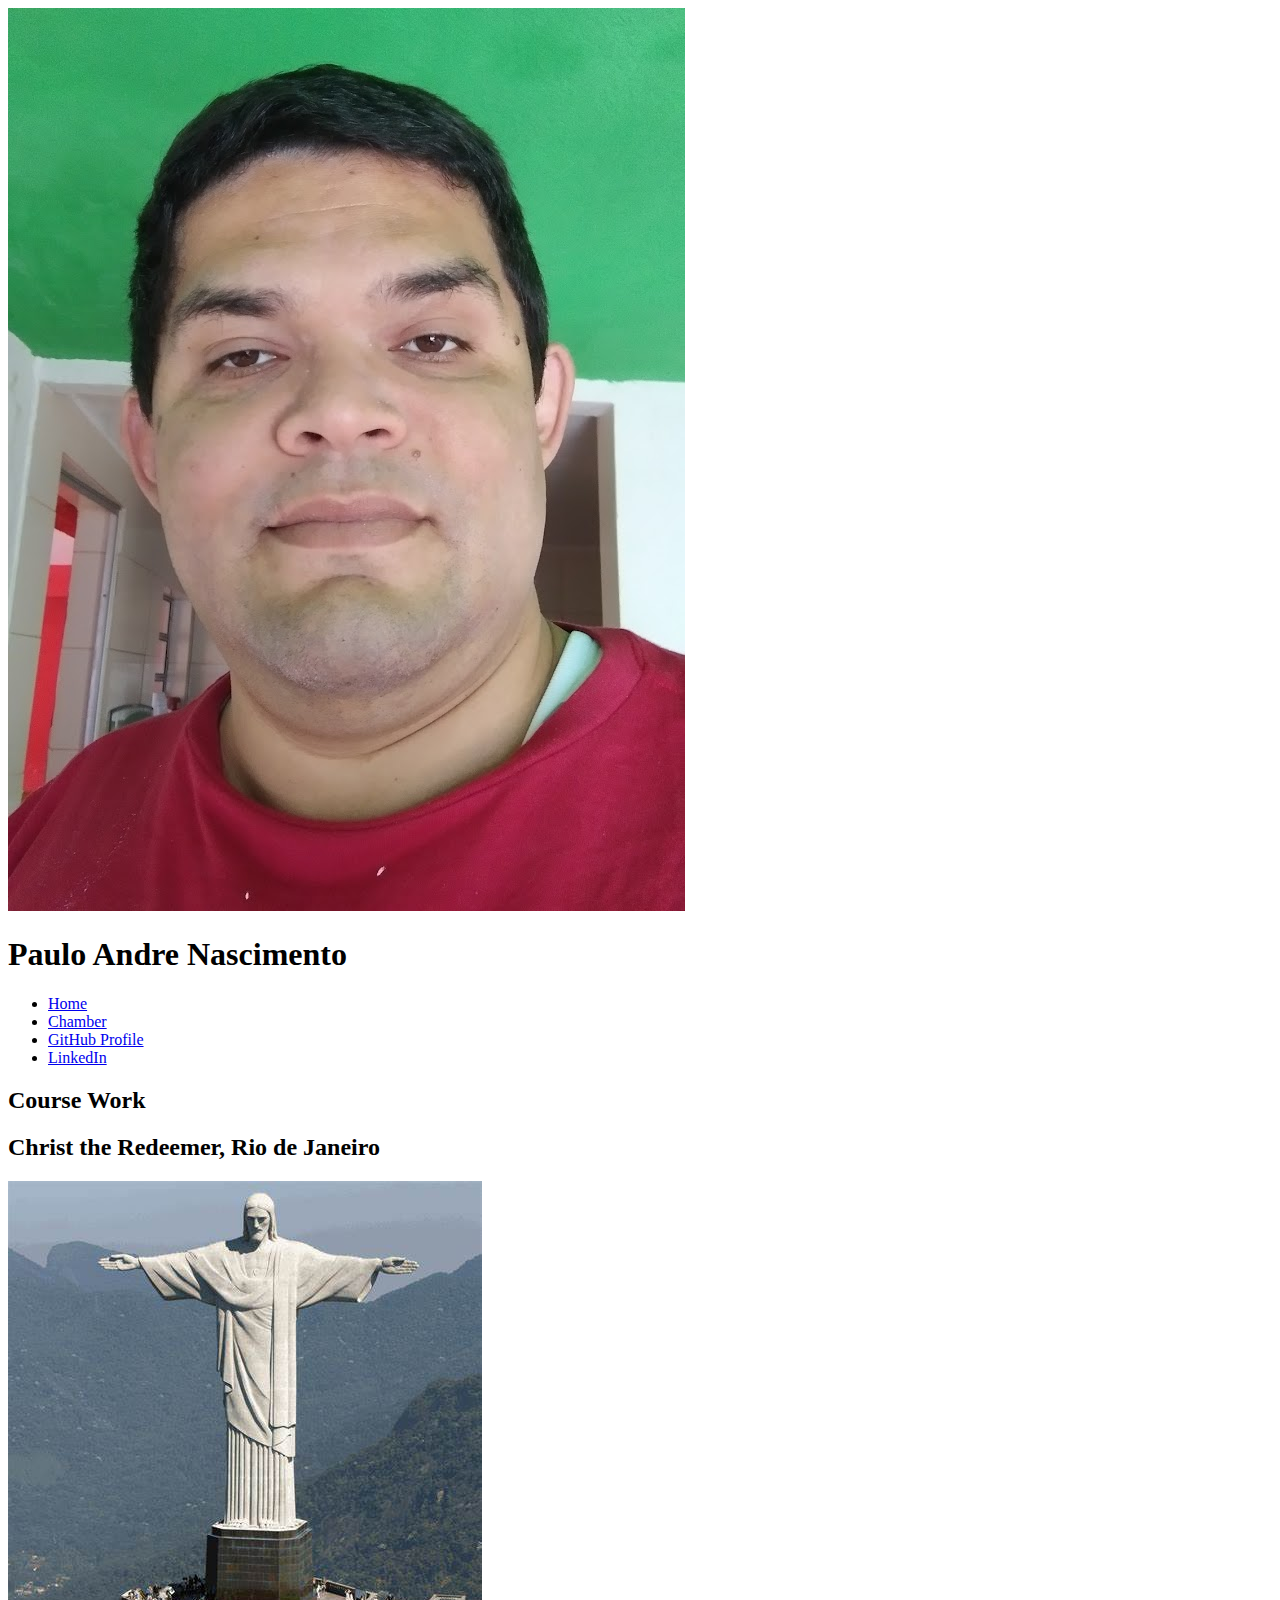
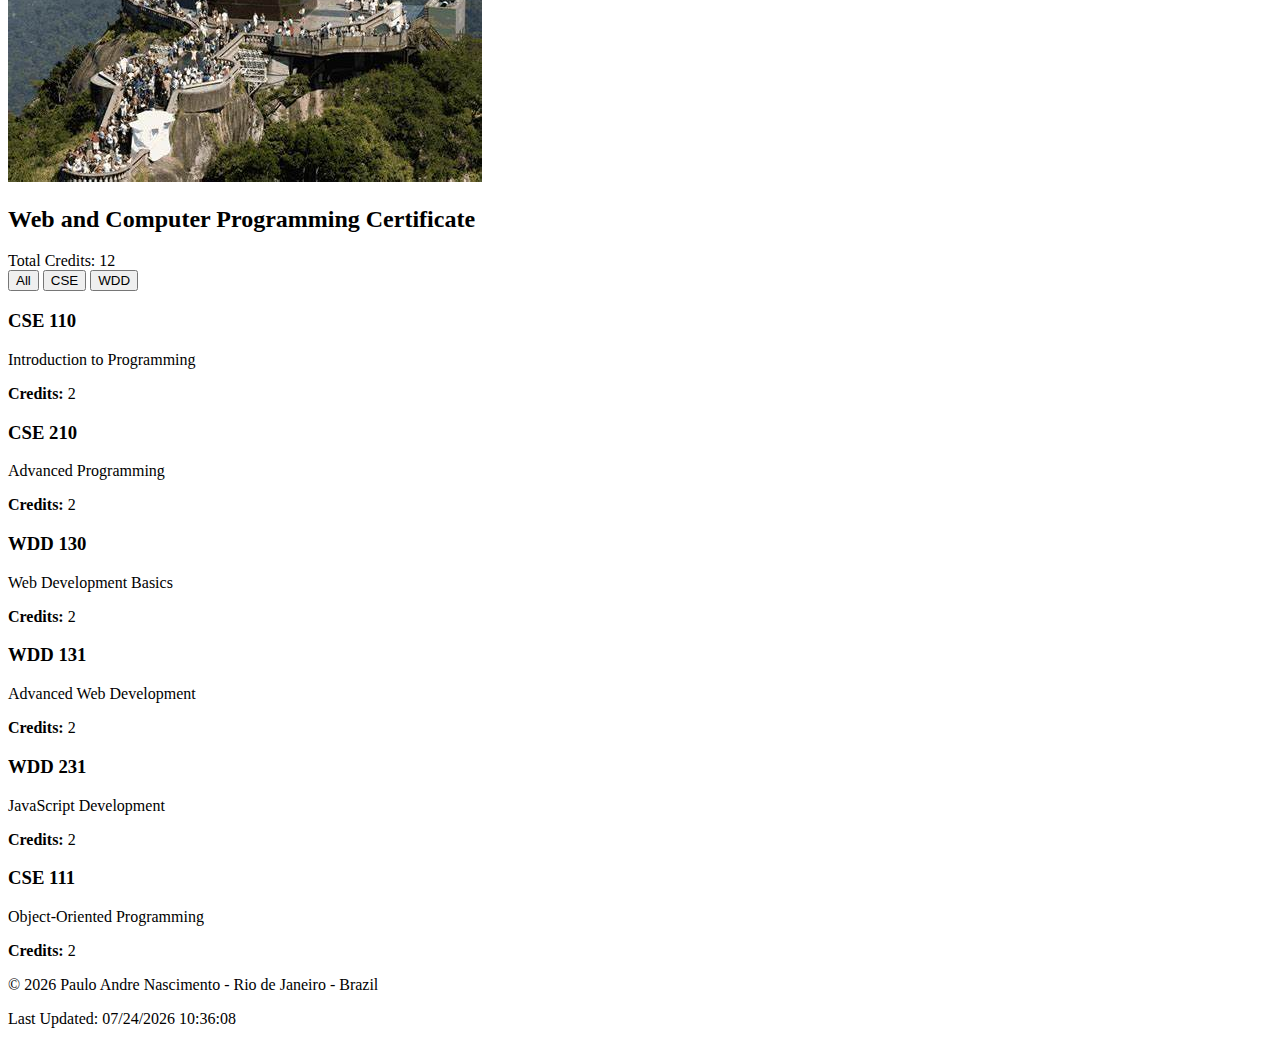
<file: index.html>
<!DOCTYPE html>
<html lang="en">
<head>
    <meta charset="UTF-8">
    <meta name="viewport" content="width=device-width, initial-scale=1.0">
    <meta name="description" content="Web and Computer Programming Certificate">
    <meta name="author" content="Paulo Andre Nascimento">
    <title>Paulo Andre Nascimento - Web and Computer Programming Certificate</title>
    <link href="https://fonts.googleapis.com/css2?family=Roboto:wght@400;700&display=swap" rel="stylesheet">
    <link rel="stylesheet" href="styles/style.css">
    <script src="scripts/script.js" defer></script>
    <link rel="icon" href="favicon.ico">
</head>
<body>
    <header>
        <div class="profile">
            <img src="images/profile.jpg" alt="Paulo Andre Nascimento">
            <h1>Paulo Andre Nascimento</h1>
        </div>

        <!-- Menu Hambúrguer -->
        <div class="hamburger-menu" id="hamburgerMenu">
            <span></span>
            <span></span>
            <span></span>
        </div>

        <nav id="navMenu">
            <ul>
                <li><a href="index.html">Home</a></li>
                <li><a href="chamber/index.html">Chamber</a></li>
                <li><a href="https://github.com/paulomath28">GitHub Profile</a></li>
                <li><a href="https://www.linkedin.com/in/paulo-andr%C3%A9-alves-do-nascimento-410b724a/">LinkedIn</a></li>
            </ul>
        </nav>
    </header>

    <main>
        <section id="coursework">
            <h2>Course Work</h2>
            <ul id="course-list">
                
            </ul>
        </section>

        <section id="destination">
            <h2>Christ the Redeemer, Rio de Janeiro</h2>
            <img src="images/cristo.jpeg" alt="Christ the Redeemer">
        </section>

        <section id="certificate">
            <h2>Web and Computer Programming Certificate</h2>
            <div id="totalCredits"></div> 
            <div class="filter-buttons">
                <button id="all">All</button>
                <button id="cse">CSE</button>
                <button id="wdd">WDD</button>
            </div>
            <div id="courses">
                
            </div>
        </section>
        
    </main>

    <footer>
        <p>&copy; <span id="currentyear"></span> Paulo Andre Nascimento - Rio de Janeiro - Brazil</p>
        <p id="lastModified"></p>
    </footer>
</body>
</html>
</file>
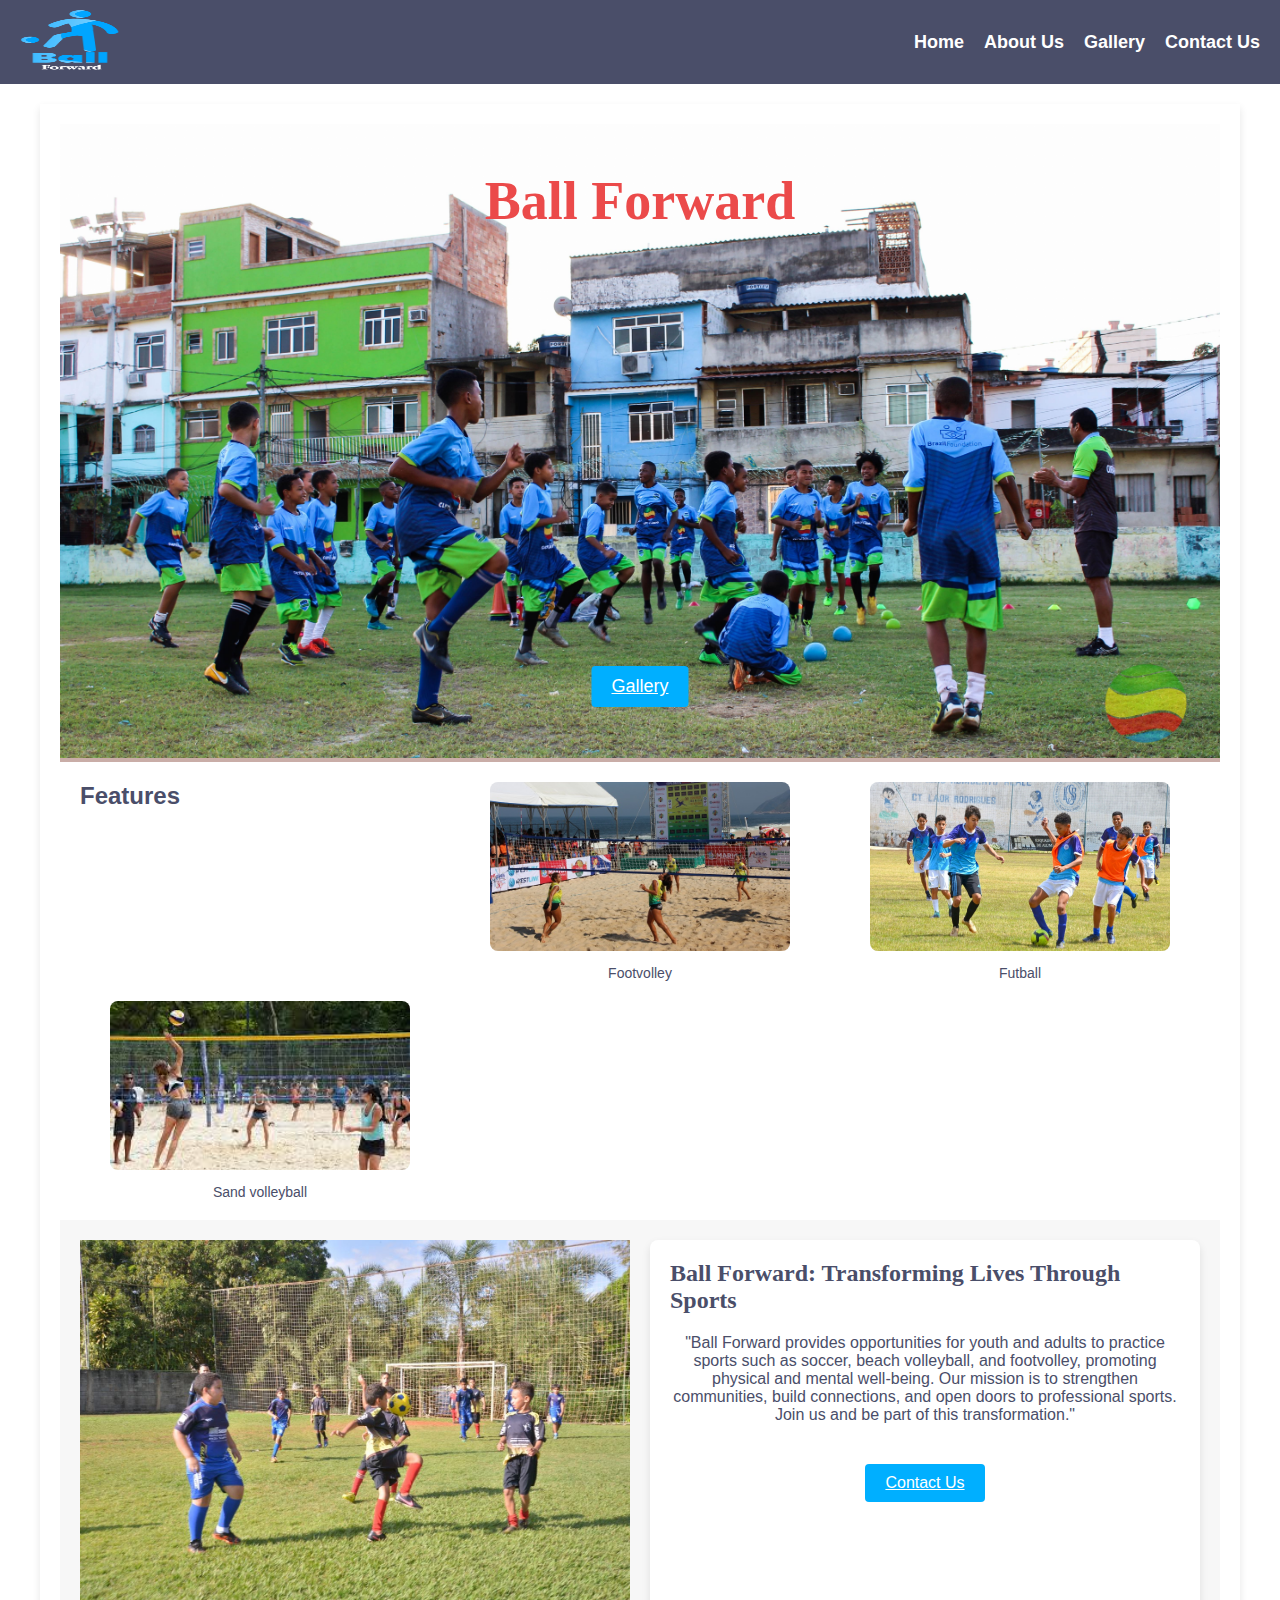
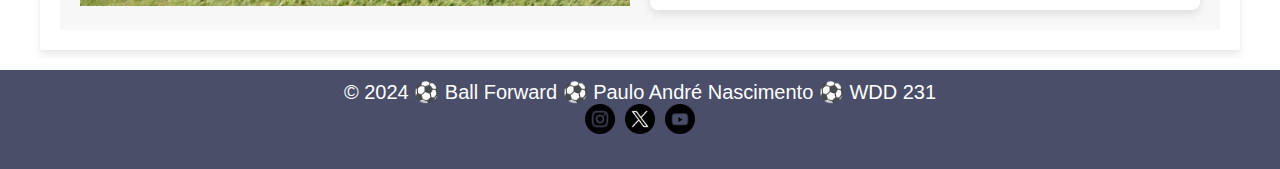
<file: ballforward/index.html>
<!DOCTYPE html>
<html lang="en">
<head>
    <meta charset="UTF-8">
    <meta name="viewport" content="width=device-width, initial-scale=1.0">
    <meta name="description" content="Ball Forward Project helps young people and adults practice sports like soccer, beach volleyball, and footvolley.">
    <meta name="author" content="Paulo Nascimento">
    <link rel="stylesheet" href="styles/style.css">
    <script src="scripts/script.js" defer></script>
    <title>Ball Forward - Home</title>
    <link rel="icon" href="images/favicon.ico">

    <style>
        .logo img {
            height: 60px;
        }

        /* Navigation */
        nav {
            display: flex;
            align-items: center;
            gap: 20px;
        }

        .nav-links {
            list-style: none;
            display: flex;
            gap: 20px;
            z-index: 1000; 
            position: relative; 
        }

        .nav-links a {
            color: #fff;
            text-decoration: none;
            font-weight: bold;
        }

        /* Hamburger Menu */
        .menu-toggle {
            display: none;
            cursor: pointer;
            flex-direction: column;
            gap: 4px;
            margin-left: auto; 
        }

        .menu-toggle span {
            background: #fff;
            height: 3px;
            width: 25px;
            display: block;
        }

        /* Mobile Menu */
        @media (max-width: 768px) {
            .nav-links {
                display: none;
                flex-direction: column;
                gap: 10px;
                background-color: #333;
                position: absolute;
                top: 60px;
                right: 10px;
                width: 200px;
                border-radius: 8px;
            }

            .nav-links.active {
                display: flex;
                padding: 10px;
            }

            .menu-toggle {
                display: flex;
            }
        }

        /* Footer */
        .footer {
            padding-top: 10px;
            text-align: center;
        }

        .social-icons {
            display: flex;
            justify-content: center;
            gap: 10px;
        }

        .social-icons a img {
            width: 30px;
            transition: transform 0.3s ease;
        }

        .social-icons a img:hover {
            transform: scale(1.2);
        }

        /* Main Content */
        main {
            max-width: 1200px;
            margin: 20px auto;
            padding: 20px;
            background: #fff;
            box-shadow: 0 4px 8px rgba(0, 0, 0, 0.1);
        }

        .section {
            margin-bottom: 40px;
        }

        /* History Section */
        .about-history {
            padding: 20px;
            background: #e9f5fc;
            border-radius: 8px;
            text-align: center;
        }

        /* Activities Section */
        .about-activities ul {
            list-style-type: none;
            padding: 0;
            display: flex;
            flex-wrap: wrap;
            gap: 20px;
            justify-content: center;
        }

        .about-activities li {
            background: #e9f5fc;
            border-radius: 8px;
            padding: 10px 15px;
            width: 200px;
            text-align: center;
        }

        /* Media Section */
        .media-section {
            text-align: center;
        }

        .media-section img {
            max-width: 80%;
            border-radius: 8px;
            margin: 10px 0;
        }
    </style>
</head>
<body>

    <!-- Header -->
    <header>
        <div class="logo">
            <img src="images/logo.png" alt="Logo">
        </div>
        <nav>
            <ul class="nav-links" id="nav-links">
                <li><a href="index.html">Home</a></li>
                <li><a href="about.html">About Us</a></li>
                <li><a href="gallery.html">Gallery</a></li>
                <li><a href="contact.html">Contact Us</a></li>
            </ul>
            <button class="menu-toggle" id="menu-toggle" aria-label="Toggle navigation menu">
                <span></span>
                <span></span>
                <span></span>
            </button>
        </nav>
    </header>

    <!-- Main Content -->
    <main>
        <!-- Hero Section -->
        <section class="hero">
            <h1>Ball Forward</h1>
            <img src="images/hero2.jpg" alt="Sports Image">
            <a href="gallery.html" class="cta">Gallery</a>
        </section>

        <!-- Features Section -->
        <section class="features">
            <h2>Features</h2>
            <div class="feature">
                <img src="images/futvolei1.jpg" alt="Footvolley image" class="responsive-img" loading="lazy">
                <p>Footvolley</p>
            </div>
            <div class="feature">
                <img src="images/fut1.jpeg" alt="Futball image" class="responsive-img" loading="lazy">
                <p>Futball</p>
            </div>
            <div class="feature">
                <img src="images/volei1.jpg" alt="Sand volleyball image" class="responsive-img" loading="lazy">
                <p>Sand volleyball</p>
            </div>
        </section>

        <!-- Content Section with Callout -->
        <section class="content-callout">
            <div class="main-content">
                <img src="images/futebol.jpeg" alt="Main Content Image" class="responsive-img">
            </div>
            <div class="callout-box">
                <h2>Ball Forward: Transforming Lives Through Sports</h2>
                <p>"Ball Forward provides opportunities for youth and adults to practice sports such as soccer, beach volleyball,
                and footvolley, promoting physical and mental well-being. Our mission is to strengthen communities, 
                build connections, and open doors to professional sports. Join us and be part of this transformation."</p>
                <a href="contact.html" class="contact-us">Contact Us</a>
            </div>
        </section>
    </main>
    
    <!-- Footer -->
    <footer class="footer">
        <p>© 2024 ⚽ Ball Forward ⚽ Paulo André Nascimento ⚽ WDD 231</p>
        <div class="social-icons">
            <a href="#"><img src="images/logo-instagram.webp" alt="Instagram Social Icon"></a>
            <a href="#"><img src="images/x-logo.png" alt="X Social Icon"></a>
            <a href="#"><img src="images/youtube.webp" alt="Youtube Social Icon"></a>
        </div>
    </footer>
    
    <script src="scripts/script.js"></script>
</body>
</html>
</file>
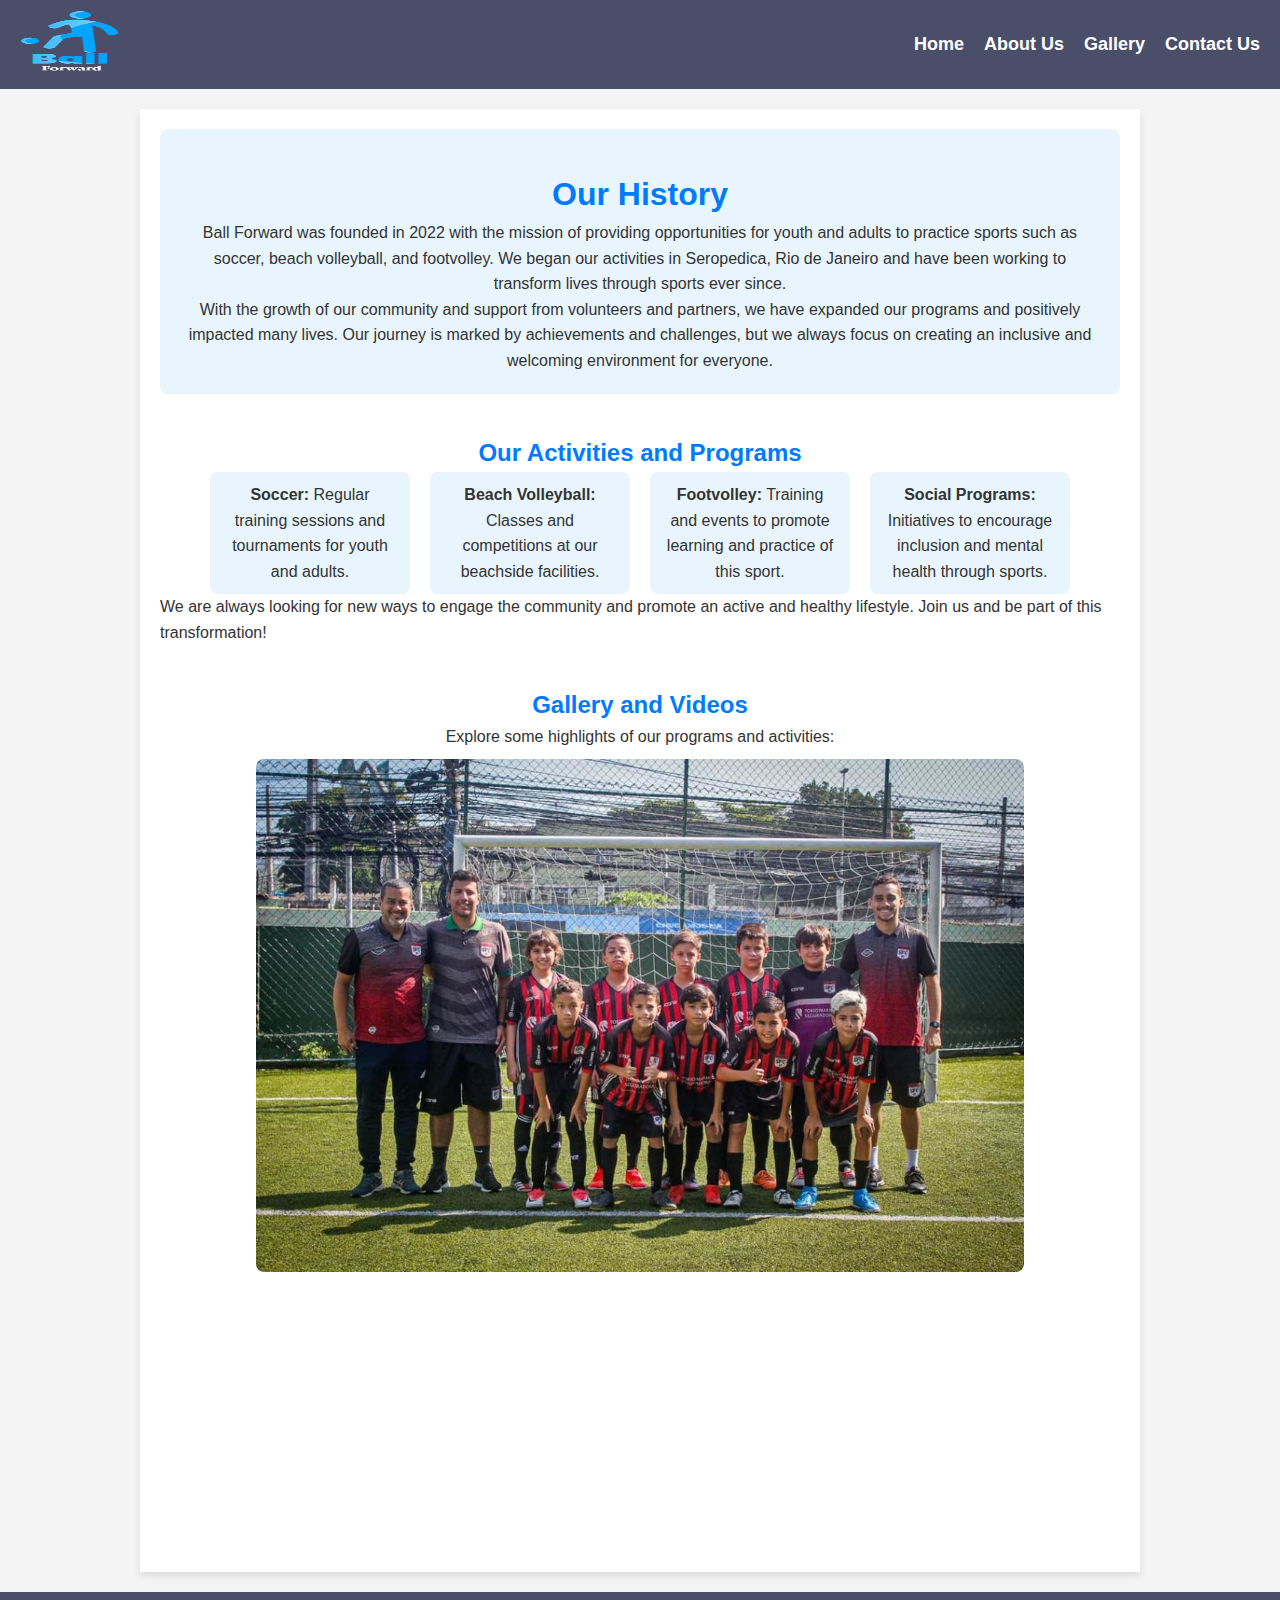
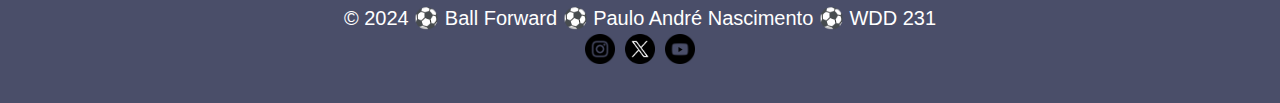
<file: ballforward/about.html>
<!DOCTYPE html>
<html lang="en">
<head>
    <meta charset="UTF-8">
    <meta name="viewport" content="width=device-width, initial-scale=1.0">
    <meta name="description" content="Learn more about Ball Forward, our history, and our activities.">
    <meta name="author" content="Paulo Nascimento">
    <link rel="stylesheet" href="styles/style.css">
    <script src="scripts/script.js" defer></script>
    <title>About Us - Ball Forward</title>
    <link rel="icon" href="images/favicon.ico">
    <style>
        /* General Styles */
        body {
            font-family: Arial, sans-serif;
            line-height: 1.6;
            margin: 0;
            padding: 0;
            background-color: #f4f4f4;
            color: #333;
        }

        h1, h2 {
            color: #007bff;
            text-align: center;
            margin-top: 20px;
        }

        /* Header */
        header {
            display: flex;
            align-items: center;
            justify-content: space-between;
            padding: 10px 20px;
            background-color: #4A4E69;
        }

        .logo img {
            height: 60px;
        }

        /* Navigation */
        nav {
            display: flex;
            align-items: center;
            gap: 20px;
        }

        .nav-links {
            list-style: none;
            display: flex;
            gap: 20px;
        }

        .nav-links a {
            color: #fff;
            text-decoration: none;
            font-weight: bold;
        }

        /* Hamburger Menu */
        .menu-toggle {
            display: none;
            cursor: pointer;
            flex-direction: column;
            gap: 4px;
            margin-left: auto; /* Aligns the hamburger to the right */
        }

        .menu-toggle span {
            background: #fff;
            height: 3px;
            width: 25px;
            display: block;
        }

        /* Mobile Menu */
        @media (max-width: 768px) {
            .nav-links {
                display: none;
                flex-direction: column;
                gap: 10px;
                background-color: #333;
                position: absolute;
                top: 60px;
                right: 10px;
                width: 200px;
                border-radius: 8px;
            }

            .nav-links.active {
                display: flex;
                padding: 10px;
            }

            .menu-toggle {
                display: flex;
            }
        }

        /* Footer */
        .footer {
            padding-top: 10px;
            text-align: center;
        }

        .social-icons {
            display: flex;
            justify-content: center;
            gap: 10px;
        }

        .social-icons a img {
            width: 30px;
            transition: transform 0.3s ease;
        }

        .social-icons a img:hover {
            transform: scale(1.2);
        }

        /* Main Content */
        main {
            max-width: 1000px;
            margin: 20px auto;
            padding: 20px;
            background: #fff;
            box-shadow: 0 4px 8px rgba(0, 0, 0, 0.1);
        }

        .section {
            margin-bottom: 40px;
        }

        /* History Section */
        .about-history {
            padding: 20px;
            background: #e9f5fc;
            border-radius: 8px;
            text-align: center;
        }

        /* Activities Section */
        .about-activities ul {
            list-style-type: none;
            padding: 0;
            display: flex;
            flex-wrap: wrap;
            gap: 20px;
            justify-content: center;
        }

        .about-activities li {
            background: #e9f5fc;
            border-radius: 8px;
            padding: 10px 15px;
            width: 200px;
            text-align: center;
        }

        /* Media Section */
        .media-section {
            text-align: center;
        }

        .media-section img {
            max-width: 80%;
            border-radius: 8px;
            margin: 10px 0;
        }
    </style>
</head>
<body>

    <!-- Header -->
    <header>
        <div class="logo">
            <img src="images/logo.png" alt="Ball Forward Logo">
        </div>
        <nav>
            <ul class="nav-links" id="nav-links">
                <li><a href="index.html">Home</a></li>
                <li><a href="about.html">About Us</a></li>
                <li><a href="gallery.html">Gallery</a></li>
                <li><a href="contact.html">Contact Us</a></li>
            </ul>
            <div class="menu-toggle" id="menu-toggle" aria-label="Toggle navigation menu">
                <span></span>
                <span></span>
                <span></span>
            </div>
        </nav>
    </header>

    <!-- Main Content -->
    <main>
        <!-- History Section -->
        <section class="about-history section">
            <h1>Our History</h1>
            <p>Ball Forward was founded in 2022 with the mission of providing opportunities for youth and adults to practice sports such as soccer, beach volleyball, and footvolley. We began our activities in Seropedica, Rio de Janeiro and have been working to transform lives through sports ever since.</p>
            <p>With the growth of our community and support from volunteers and partners, we have expanded our programs and positively impacted many lives. Our journey is marked by achievements and challenges, but we always focus on creating an inclusive and welcoming environment for everyone.</p>
        </section>

        <!-- Activities Section -->
        <section class="about-activities section">
            <h2>Our Activities and Programs</h2>
            <ul>
                <li><strong>Soccer:</strong> Regular training sessions and tournaments for youth and adults.</li>
                <li><strong>Beach Volleyball:</strong> Classes and competitions at our beachside facilities.</li>
                <li><strong>Footvolley:</strong> Training and events to promote learning and practice of this sport.</li>
                <li><strong>Social Programs:</strong> Initiatives to encourage inclusion and mental health through sports.</li>
            </ul>
            <p>We are always looking for new ways to engage the community and promote an active and healthy lifestyle. Join us and be part of this transformation!</p>
        </section>

        <!-- Media Section -->
        <section class="media-section section">
            <h2>Gallery and Videos</h2>
            <p>Explore some highlights of our programs and activities:</p>
            <img src="images/fut2.jpg" alt="An image of Ball Forward activities">
            <iframe width="360" height="215" src="https://www.youtube.com/embed/JjAUVVRnnfo?si=Y6gm91uWWJxjc4mj" title="YouTube video player" frameborder="0" allow="accelerometer; autoplay; clipboard-write; encrypted-media; gyroscope; picture-in-picture; web-share" referrerpolicy="strict-origin-when-cross-origin" allowfullscreen></iframe>
        </section>
    </main>

    <!-- Footer -->
    <footer class="footer">
        <p>© 2024 ⚽ Ball Forward ⚽ Paulo André Nascimento ⚽ WDD 231</p>
        <div class="social-icons">
            <a href="#"><img src="images/logo-instagram.webp" alt="Instagram"></a>
            <a href="#"><img src="images/x-logo.png" alt="X (Twitter)"></a>
            <a href="#"><img src="images/youtube.webp" alt="YouTube"></a>
        </div>
    </footer>

    <script>
        // JavaScript for the mobile menu toggle
        const menuToggle = document.getElementById('menu-toggle');
        const navLinks = document.getElementById('nav-links');

        menuToggle.addEventListener('click', () => {
            navLinks.classList.toggle('active');
        });
    </script>
</body>
</html>
</file>
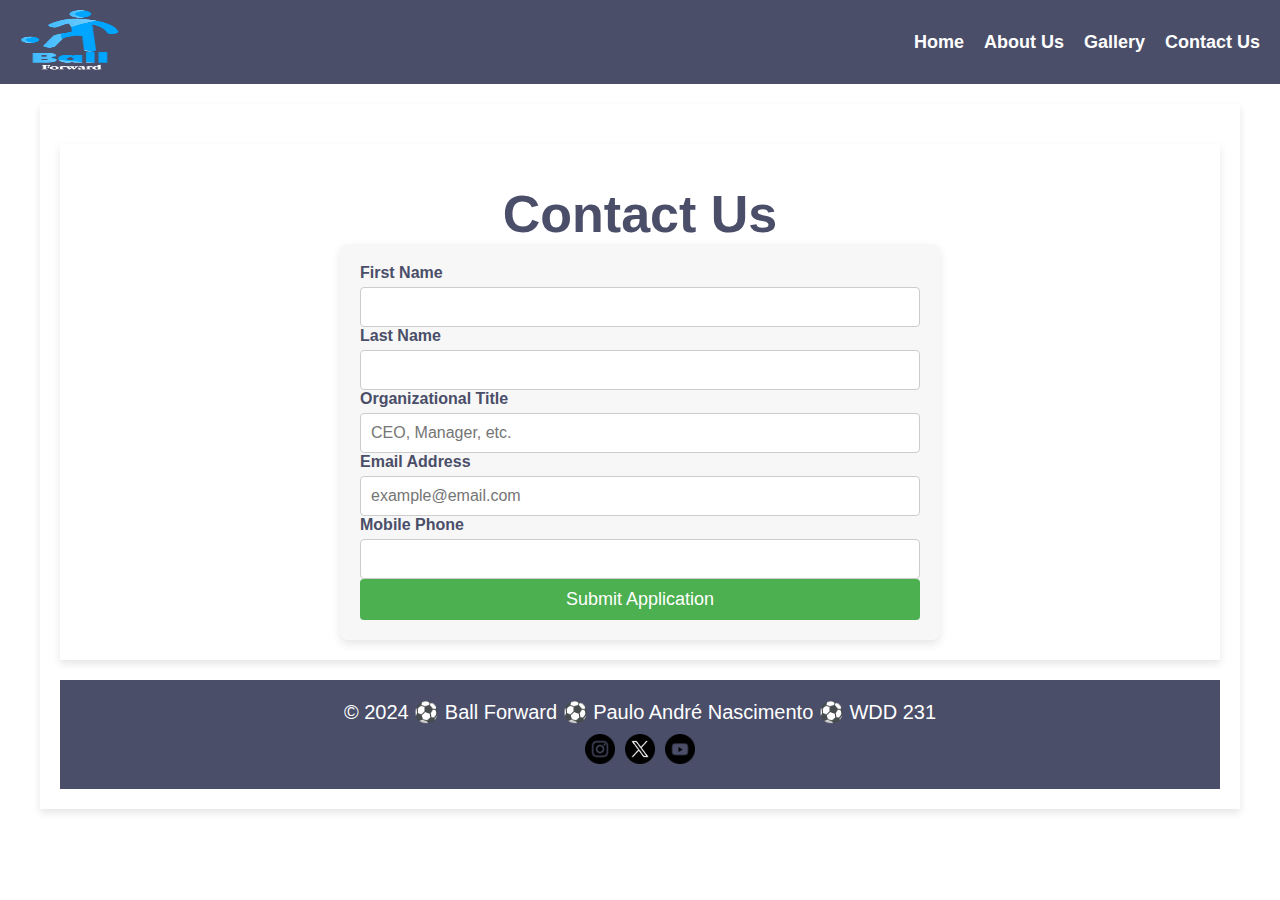
<file: ballforward/contact.html>
<!DOCTYPE html>
<html lang="en">
<head>
    <meta charset="UTF-8">
    <meta name="viewport" content="width=device-width, initial-scale=1.0">
    <meta name="description" content="Ball Forward Project helps young people and adults practice sports like soccer, beach volleyball, and footvolley.">
    <meta name="author" content="Paulo Nascimento">
    <link rel="stylesheet" href="styles/style.css">
    <link rel="stylesheet" href="styles/main.css">
    <script src="scripts/script.js" defer></script>
    <title>Ball Forward - Contact Us</title>
    <link rel="icon" href="images/favicon.ico">

    <style>
        
        .logo img {
            height: 60px;
        }

        /* Navigation */
        nav {
            display: flex;
            align-items: center;
            gap: 20px;
        }

        .nav-links {
            list-style: none;
            display: flex;
            gap: 20px;

            z-index: 1000; 
            position: relative; 
        }

        .nav-links a {
            color: #fff;
            text-decoration: none;
            font-weight: bold;
        }

        /* Hamburger Menu */
        .menu-toggle {
            display: none;
            cursor: pointer;
            flex-direction: column;
            gap: 4px;
            margin-left: auto; 
        }

        .menu-toggle span {
            background: #fff;
            height: 3px;
            width: 25px;
            display: block;
        }

        /* Mobile Menu */
        @media (max-width: 768px) {
            .nav-links {
                display: none;
                flex-direction: column;
                gap: 10px;
                background-color: #333;
                position: absolute;
                top: 60px;
                right: 10px;
                width: 200px;
                border-radius: 8px;
            }

            .nav-links.active {
                display: flex;
                padding: 10px;
            }

            .menu-toggle {
                display: flex;
            }
        }

        /* Footer */
        .footer {
            padding-top: 10px;
            text-align: center;
        }

        .social-icons {
            display: flex;
            justify-content: center;
            gap: 10px;
        }

        .social-icons a img {
            width: 30px;
            transition: transform 0.3s ease;
        }

        .social-icons a img:hover {
            transform: scale(1.2);
        }

        /* Main Content */
        main {
            max-width: 1200px;
            margin: 20px auto;
            padding: 20px;
            background: #fff;
            box-shadow: 0 4px 8px rgba(0, 0, 0, 0.1);
        }

        .section {
            margin-bottom: 40px;
        }

        /* History Section */
        .about-history {
            padding: 20px;
            background: #e9f5fc;
            border-radius: 8px;
            text-align: center;
        }

        /* Activities Section */
        .about-activities ul {
            list-style-type: none;
            padding: 0;
            display: flex;
            flex-wrap: wrap;
            gap: 20px;
            justify-content: center;
        }

        .about-activities li {
            background: #e9f5fc;
            border-radius: 8px;
            padding: 10px 15px;
            width: 200px;
            text-align: center;
        }

        /* Media Section */
        .media-section {
            text-align: center;
        }

        .media-section img {
            max-width: 80%;
            border-radius: 8px;
            margin: 10px 0;
        }
    </style>
</head>
<body>

    <!-- Header -->
    <header>
        <div class="logo">
            <img src="images/logo.png" alt="Logo">
        </div>
        <nav>
            <ul class="nav-links" id="nav-links">
                <li><a href="index.html">Home</a></li>
                <li><a href="about.html">About Us</a></li>
                <li><a href="gallery.html">Gallery</a></li>
                <li><a href="contact.html">Contact Us</a></li>
            </ul>
            <div class="menu-toggle" id="menu-toggle" aria-label="Toggle navigation menu">
                <span></span>
                <span></span>
                <span></span>
            </div>
        </nav>
    </header>
    
    <main>
        <main>
            <h1>Contact Us</h1>
    
            <form action="thankyou.html" method="GET">
                
                <label for="first-name">First Name</label>
                <input type="text" id="first-name" name="first-name" title="Enter your first name" autocomplete="given-name" required>
            
                
                <label for="last-name">Last Name</label>
                <input type="text" id="last-name" name="last-name" title="Enter your last name" autocomplete="family-name" required>
            
                
                <label for="organization-title">Organizational Title</label>
                <input type="text" id="organization-title" name="organization-title" title="Enter your organizational title" autocomplete="organization-title" pattern="[A-Za-z\s\-]{7,}" placeholder="CEO, Manager, etc.">
            
                
                <label for="email">Email Address</label>
                <input type="email" id="email" name="email" title="Enter your email address" autocomplete="email" placeholder="example@email.com" required>
            
                
                <label for="phone">Mobile Phone</label>
                <input type="tel" id="phone" name="phone" title="Enter your mobile phone number" autocomplete="tel" required>

            
                <input type="hidden" id="timestamp" name="timestamp">
            
                
                <input type="submit" value="Submit Application">
            </form>
            
            <script>
                const timestampField = document.getElementById('timestamp');
                const now = new Date();
                timestampField.value = now.toISOString();
            </script>
    
    </main>
    


    
    <!-- Footer -->
    <footer>
        <p>© 2024 ⚽ Ball Forward ⚽ Paulo André Nascimento ⚽ WDD 231</p>
        <div class="social-icons">
            <a href="#"><img src="images/logo-instagram.webp" alt="Social Icon"></a>
            <a href="#"><img src="images/x-logo.png" alt="Social Icon"></a>
            <a href="#"><img src="images/youtube.webp" alt="Social Icon"></a>
        </div>
    </footer>
    <script src="scripts/form.js"></script>

</body>
</html>
</file>
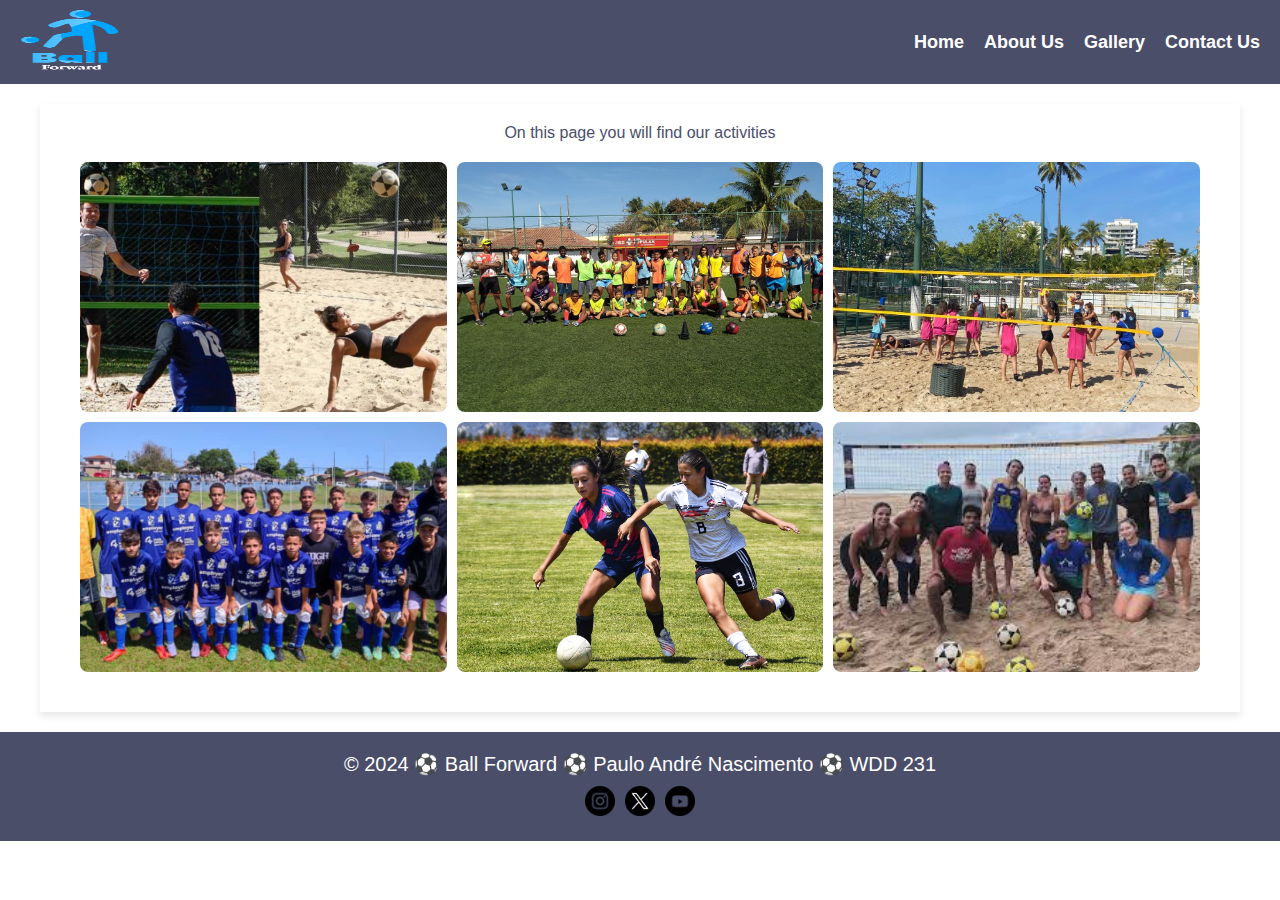
<file: ballforward/gallery.html>
<!DOCTYPE html>
<html lang="en">
<head>
    <meta charset="UTF-8">
    <meta name="viewport" content="width=device-width, initial-scale=1.0">
    <meta name="description" content="Ball Forward Project helps young people and adults practice sports like soccer, beach volleyball, and footvolley.">
    <meta name="author" content="Paulo Nascimento">
    <link rel="stylesheet" href="styles/style.css">
    <link rel="stylesheet" href="styles/main.css">
    <script src="scripts/script.js" defer></script>
    <title>Our Gallery</title>
    <link rel="icon" href="images/favicon.ico">

    <style>

.gallery {
            display: grid;
            grid-template-columns: repeat(3, 1fr); /* Cria um grid com 3 colunas */
            gap: 10px; /* Espaçamento entre as imagens */
        }
        .gallery img {
            width: 100%;
            height: 250px; /* Define uma altura fixa para todas as imagens */
            object-fit: cover; /* Garante que a imagem preencha o contêiner sem distorção */
            display: block;
        }
        .main-image {
            grid-column: span 3; /* Faz a imagem principal ocupar 3 colunas */
            height: 300px; /* Define uma altura maior para a imagem principal */
        }
        .main-image {
            grid-column: span 3; 
        }
        
        .logo img {
            height: 60px;
        }

        /* Navigation */
        nav {
            display: flex;
            align-items: center;
            gap: 20px;
        }

        .nav-links {
            list-style: none;
            display: flex;
            gap: 20px;

            z-index: 1000; 
    position: relative; 
        }

        .nav-links a {
            color: #fff;
            text-decoration: none;
            font-weight: bold;
        }

        /* Hamburger Menu */
        .menu-toggle {
            display: none;
            cursor: pointer;
            flex-direction: column;
            gap: 4px;
            margin-left: auto; /* Aligns the hamburger to the right */
        }

        .menu-toggle span {
            background: #fff;
            height: 3px;
            width: 25px;
            display: block;
        }

        /* Mobile Menu */
        @media (max-width: 768px) {
            .nav-links {
                display: none;
                flex-direction: column;
                gap: 10px;
                background-color: #333;
                position: absolute;
                top: 60px;
                right: 10px;
                width: 200px;
                border-radius: 8px;
            }

            .nav-links.active {
                display: flex;
                padding: 10px;
            }

            .menu-toggle {
                display: flex;
            }
        }

        /* Footer */
        .footer {
            padding-top: 10px;
            text-align: center;
        }

        .social-icons {
            display: flex;
            justify-content: center;
            gap: 10px;
        }

        .social-icons a img {
            width: 30px;
            transition: transform 0.3s ease;
        }

        .social-icons a img:hover {
            transform: scale(1.2);
        }

        /* Main Content */
        main {
            max-width: 1200px;
            margin: 20px auto;
            padding: 20px;
            background: #fff;
            box-shadow: 0 4px 8px rgba(0, 0, 0, 0.1);
        }

        .section {
            margin-bottom: 40px;
        }

        /* History Section */
        .about-history {
            padding: 20px;
            background: #e9f5fc;
            border-radius: 8px;
            text-align: center;
        }

        /* Activities Section */
        .about-activities ul {
            list-style-type: none;
            padding: 0;
            display: flex;
            flex-wrap: wrap;
            gap: 20px;
            justify-content: center;
        }

        .about-activities li {
            background: #e9f5fc;
            border-radius: 8px;
            padding: 10px 15px;
            width: 200px;
            text-align: center;
        }

        /* Media Section */
        .media-section {
            text-align: center;
        }

        .media-section img {
            max-width: 80%;
            border-radius: 8px;
            margin: 10px 0;
        }
    </style>
</head>
<body>

    <!-- Header -->
    <header>
        <div class="logo">
            <img src="images/logo.png" alt="Ball Forward Logo">
        </div>
        <nav>
            <ul class="nav-links" id="nav-links">
                <li><a href="index.html">Home</a></li>
                <li><a href="about.html">About Us</a></li>
                <li><a href="gallery.html">Gallery</a></li>
                <li><a href="contact.html">Contact Us</a></li>
            </ul>
            <div class="menu-toggle" id="menu-toggle" aria-label="Toggle navigation menu">
                <span></span>
                <span></span>
                <span></span>
            </div>
        </nav>
    </header>
    
    <!-- Main Content -->
    <main>
        <section class="gallery-intro">
            <p>On this page you will find our activities</p>
        </section>
        <section class="gallery" id="gallery">
            
            <img src="images/image2.jpg" alt="Sand Futvoley image">
            <img src="images/image3.jpg" alt="Football image">
            <img src="images/image4.webp" alt="women's football image">
            <img src="images/image5.png" alt="Football image">
            <img src="images/image4.jpg" alt="Sand voley image">
            <img src="images/images7.jpeg" alt="Sand voley image">
        </section>
    </main>

    <!-- Footer -->
    <footer>
        <p>© 2024 ⚽ Ball Forward ⚽ Paulo André Nascimento ⚽ WDD 231</p>
        <div class="social-icons">
            <a href="#"><img src="images/logo-instagram.webp" alt="Instagram"></a>
            <a href="#"><img src="images/x-logo.png" alt="X (formerly Twitter)"></a>
            <a href="#"><img src="images/youtube.webp" alt="YouTube"></a>
        </div>
    </footer>

</body>
</html>
</file>
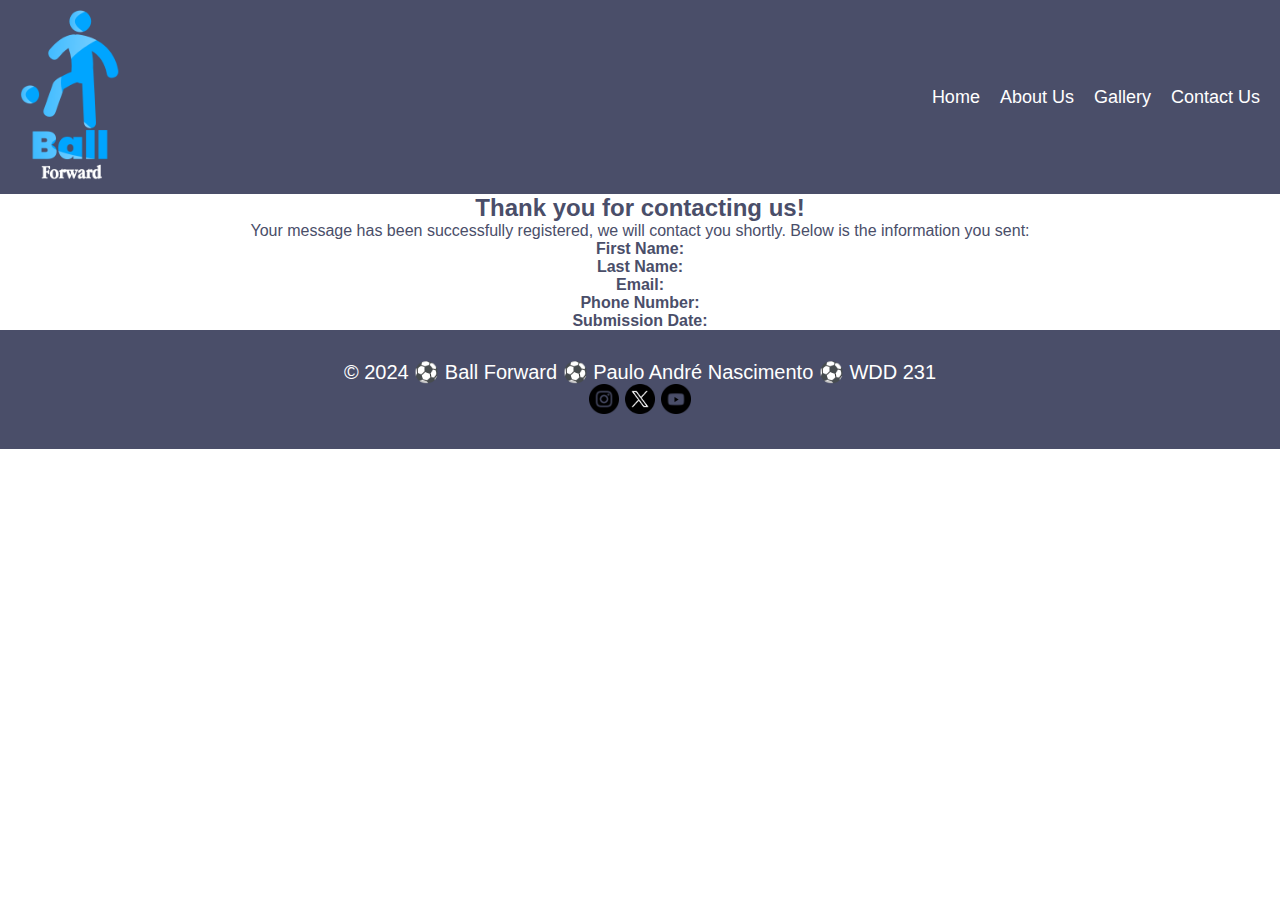
<file: ballforward/thankyou.html>
<!DOCTYPE html>
<html lang="en">
<head>
    <meta charset="UTF-8">
    <meta name="viewport" content="width=device-width, initial-scale=1.0">
    <meta name="description" content="Ball Forward Project helps young people and adults practice sports like soccer, beach volleyball, and footvolley.">
    <meta name="author" content="Paulo Nascimento">
    <link rel="stylesheet" href="styles/style.css">
    <script src="scripts/script.js" defer></script>
    <script src="scripts/thankyou.js" defer=""></script>
    <title>Ball Forward - Home</title>
    <link rel="icon" href="images/favicon.ico">
</head>
<body>

    <!-- Header -->
    <header>
        <div class="logo">
            <img src="images/logo.png" alt="Logo">
        </div>
        <nav>
            <ul class="nav-links" id="nav-links">
                <li><a href="index.html">Home</a></li>
                <li><a href="about.html">About Us</a></li>
                <li><a href="gallery.html">Gallery</a></li>
                <li><a href="contact.html">Contact Us</a></li>
            </ul>
            <div class="menu-toggle" id="menu-toggle" aria-label="Toggle navigation menu">
                <span></span>
                <span></span>
                <span></span>
            </div>
        </nav>
    </header>
    
    
    <center><main>
        <section class="thank-you-section">
            <h2>Thank you for contacting us!</h2>
            <p>Your message has been successfully registered, we will contact you shortly. Below is the information you sent:</p>
  
            <div class="submitted-info">
                <p><strong>First Name:</strong> <span id="firstName"></span></p>
                <p><strong>Last Name:</strong> <span id="lastName"></span></p>
                <p><strong>Email:</strong> <span id="email"></span></p>
                <p><strong>Phone Number:</strong> <span id="phoneNumber"></span></p>
                <p><strong>Submission Date:</strong> <span id="submissionDate"></span></p>
            </div>
        </section>
  

    </main></center>
    
    <!-- Footer -->
    <footer>
        <p>© 2024 ⚽ Ball Forward ⚽ Paulo André Nascimento ⚽ WDD 231</p>
        <div class="social-icons">
            <a href="#"><img src="images/logo-instagram.webp" alt="Social Icon"></a>
            <a href="#"><img src="images/x-logo.png" alt="Social Icon"></a>
            <a href="#"><img src="images/youtube.webp" alt="Social Icon"></a>
        </div>
    </footer>
    <script src="scripts/thankyou.js"></script> 
</body>
</html>
</file>
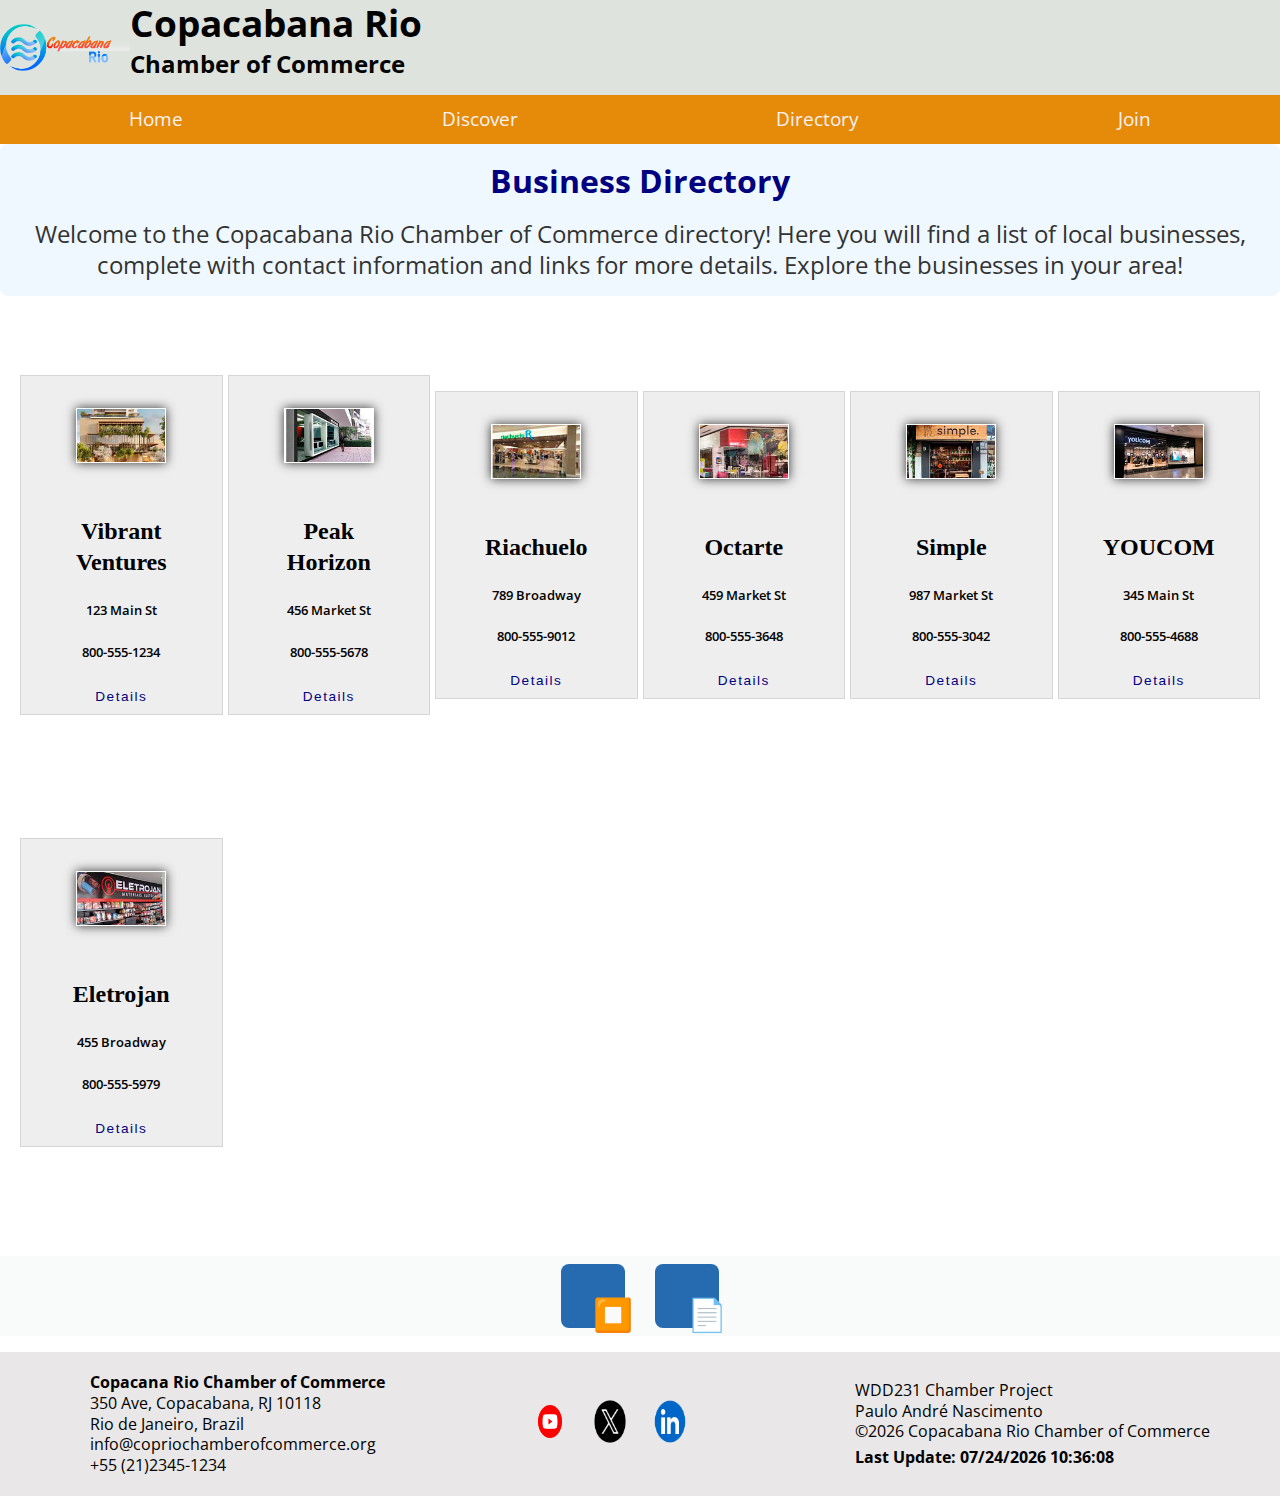
<file: chamber/directory.html>
<!DOCTYPE html>
<html lang="en">
<head>
    <meta charset="UTF-8">
    <meta name="viewport" content="width=device-width, initial-scale=1.0">

    <title>WDD 231 | Chamber of commerce - Paulo Andre Nascimento</title>
    <meta name="description" content="WDD 231 | Chamber of commerce - Paulo Andre Nascimento">
    <meta name="author" content="Paulo Andre Nascimento">

    <link rel="stylesheet" href="styles/chamber.css">
    <link rel="stylesheet" href="styles/large-chamber.css">
    <link rel="stylesheet" href="styles/directory.css">
    <script src="scripts/script.js" defer=""></script>
    <script src="scripts/directory.js" defer></script>

    <link rel="preconnect" href="https://fonts.googleapis.com">
    <link rel="preconnect" href="https://fonts.gstatic.com" crossorigin>
    <link href="https://fonts.googleapis.com/css2?family=Dancing+Script:wght@400..700&family=Open+Sans:ital,wght@0,300..800;1,300..800&display=swap" rel="stylesheet">
    <link rel="icon" href="images/logo.ico">

    <meta property="og:title" content="WDD 231 | Chamber of commerce - Paulo Andre Nascimento">
    <meta property="og:url" content="https://paulomath28.github.io/wdd231/chamber/">
    <meta property="og:description" content="Copacabana Rio Chamber of Commerce - WDD231">
    <meta property="og:image" content="https://paulomath28.github.io/wdd231/chamber/images/hero.jpeg" >
    <meta property="og:type" content="website">
</head>
<body>
    <header>
        <div class="header">
            <img src="images/logo.png" alt="logo">

            <div class="title">
            
                <h1>Copacabana Rio</h1>
                <h2>Chamber of Commerce</h2>
            </div>

        </div>
    
        <nav>
            <div><button id="menu" aria-label="Open menu"></button></div>

            <ul class="navigation">
                <li><a href="index.html" title="Home">Home</a></li>

                <li><a href="discover.html" title="Discover" >Discover</a></li>

                <li><a href="directory.html" title="Directory" >Directory</a></li>

                <li><a href="join.html" title="Join">Join</a></li>

            </ul>
            
        </nav>

    </header>

    <!-- Description Section -->
    <div class="description">
        <h2>Business Directory</h2>
        <p>Welcome to the Copacabana Rio Chamber of Commerce directory! Here you will find a list of local businesses, complete with contact information and links for more details. Explore the businesses in your area!</p>
    </div>
    
	
	<article class="grid">
		<section>
			<img src="images/business1.jpg" alt="Vibrant Ventures" />
			<h3>Vibrant Ventures</h3>
			<p>123 Main St</p>
            <p>800-555-1234</p>
			<a href="https://www.vibrant.com" target="_blank">Details</a>
		</section>

		<section>
			<img src="images/business2.jpg" alt="Peak Horizon" />
			<h3>Peak Horizon</h3>
			<p>456 Market St</p>
            <p>800-555-5678</p>
			<a href="https://www.peakhorizon.com" target="_blank">Details
			</a>
		</section>

		<section>
			<img src="images/business3.jpg" alt="Riachuelo" />
			<h3>Riachuelo</h3>
			<p>789 Broadway</p>
            <p>800-555-9012</p>
			<a href="https://www.riachuelo.com" target="_blank">Details </a>
		</section>

		<section>
			<img src="images/business4.jpg" alt="Octarte" />
			<h3>Octarte</h3>
			<p>459 Market St</p>
            <p>800-555-3648</p>
			<a href="https://www.octarte.com" target="_blank">Details</a>
		</section>

		<section>
			<img src="images/business5.jpg" alt="Simple" />
			<h3>Simple</h3>
			<p>987 Market St</p>
            <p>800-555-3042</p>
			<a href="https://www.simple.com" target="_blank">Details</a>
		</section>

		<section>
			<img src="images/business6.jpg" alt="YOUCOM" />
			<h3>YOUCOM</h3>
			<p>345 Main St</p>
            <p>800-555-4688</p>
			<a href="https://www.youcom.com" target="_blank">Details</a>
		</section>

		<section>
			<img src="images/business7.jpg" alt="Eletrojan" />
			<h3>Eletrojan</h3>
			<p>455 Broadway</p>
            <p>800-555-5979</p>
			<a href="https://www.eletrojan.com" target="_blank">Details</a>
		</section>

		
	</article>

    <div class="menu">
		<button id="grid">⏹️</button>
		<button id="list">📄</button>
	</div>
</main>

    <footer>
        <div class="footer-container">
          <div class="footer-left">
            <p><strong>Copacana Rio  Chamber of Commerce</strong><br>
                350 Ave, Copacabana, RJ 10118<br>
              Rio de Janeiro, Brazil<br>
              <a href="mailto:copacabanario@business.com">info@copriochamberofcommerce.org</a><br>
              +55 (21)2345-1234
            </p>
          </div>
          <div class="footer-center">
            <a href="https://www.youtube.com/"><img src="images/youtube.webp" alt="YouTube"></a>
            <a href="https://x.com/?lang=en"><img src="images/x.webp" alt="Twitter"></a>
            <a href="https://www.linkedin.com/"><img src="images/linkedin.webp" alt="LinkedIn"></a>
          </div>
          <div class="footer-right">
            <p>WDD231 Chamber Project<br>
              Paulo André Nascimento<br>
              &copy;<span id="currentyear">2024</span> Copacabana Rio Chamber of Commerce
            </p>    
            <p id="lastModified"></p>
          </div>
        </div>
      </footer>

</body>
</html>
</file>
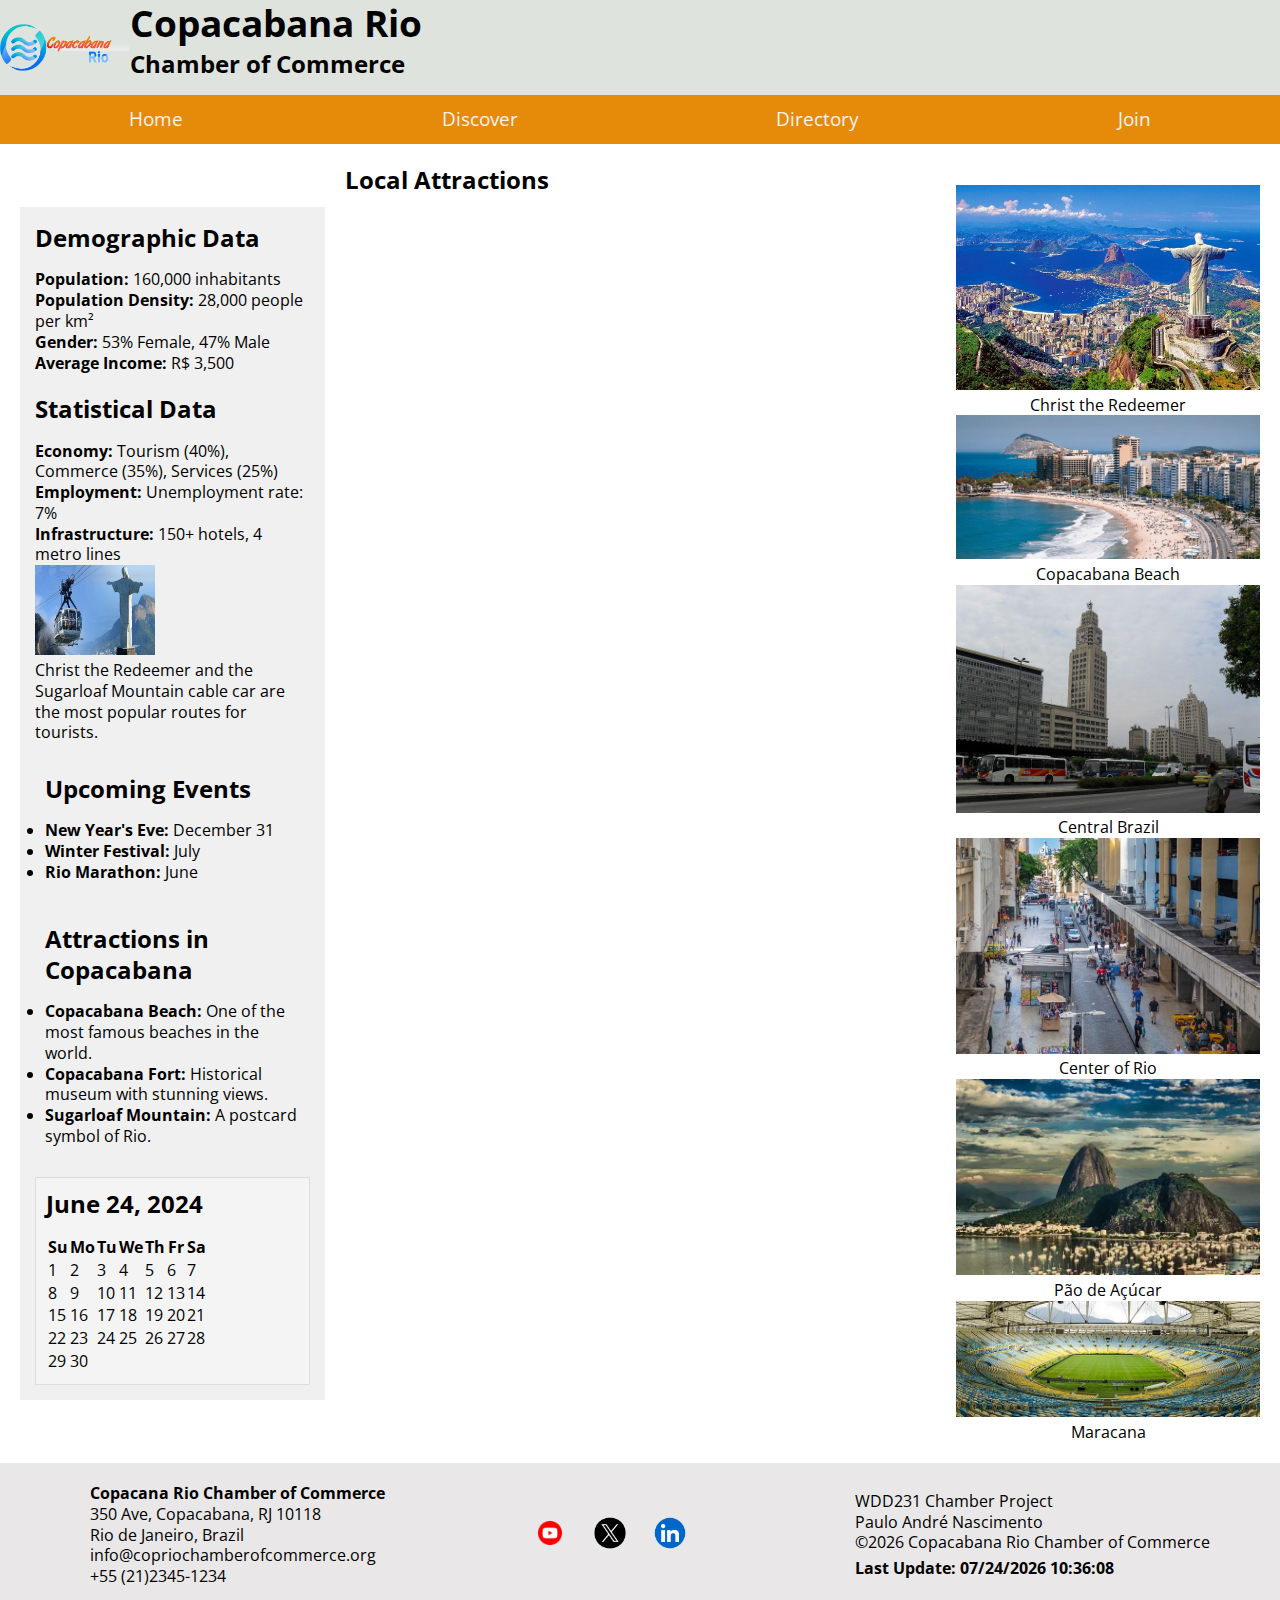
<file: chamber/discover.html>
<!DOCTYPE html>
<html lang="en">
<head>
    <meta charset="UTF-8">
    <meta name="viewport" content="width=device-width, initial-scale=1.0">
    <title>Discover - Copacabana Rio Chamber of Commerce</title>
    <link rel="stylesheet" href="styles/chamber.css">
    <link rel="stylesheet" href="styles/large-chamber.css">
    
    <meta name="description" content="WDD 231 | Chamber of commerce - Paulo Andre Nascimento">
    <meta name="author" content="Paulo Andre Nascimento">

    <script src="scripts/script.js" defer=""></script>
    <script src="scripts/weather.js" defer></script>

    <link rel="preconnect" href="https://fonts.googleapis.com">
    <link rel="preconnect" href="https://fonts.gstatic.com" crossorigin>
    <link href="https://fonts.googleapis.com/css2?family=Dancing+Script:wght@400..700&family=Open+Sans:ital,wght@0,300..800;1,300..800&display=swap" rel="stylesheet">
    <link rel="icon" href="images/logo.ico">

    <meta property="og:title" content="WDD 231 | Chamber of commerce - Paulo Andre Nascimento">
    <meta property="og:url" content="https://paulomath28.github.io/wdd231/chamber/">
    <meta property="og:description" content="Copacabana Rio Chamber of Commerce - WDD231">
    <meta property="og:image" content="https://paulomath28.github.io/wdd231/chamber/images/hero.jpeg" >
    <meta property="og:type" content="website">
</head>
<body>
    <header>
        <div class="header">
            <img src="images/logo.png" alt="logo">

            <div class="title">
            
                <h1>Copacabana Rio</h1>
                <h2>Chamber of Commerce</h2>
            </div>

        </div>
    
        <nav>
            <div><button id="menu" aria-label="Open menu"></button></div>

            <ul class="navigation">
                <li><a href="index.html" title="Home">Home</a></li>

                <li><a href="discover.html" title="Discover" >Discover</a></li>

                <li><a href="directory.html" title="Directory" >Directory</a></li>

                <li><a href="join.html" title="Join">Join</a></li>

            </ul>
            
        </nav>
    </header>

    <main class="discover-grid">
        
        <section class="sidebar">
            
            <div class="info-box">
                <h2>Demographic Data</h2>
                <p><strong>Population:</strong> 160,000 inhabitants</p>
                <p><strong>Population Density:</strong> 28,000 people per km²</p>
                <p><strong>Gender:</strong> 53% Female, 47% Male</p>
                <p><strong>Average Income:</strong> R$ 3,500</p>
            </div>

            
            <div class="image-box">
                <h2>Statistical Data</h2>
                <p><strong>Economy:</strong> Tourism (40%), Commerce (35%), Services (25%)</p>
                <p><strong>Employment:</strong> Unemployment rate: 7%</p>
                <p><strong>Infrastructure:</strong> 150+ hotels, 4 metro lines</p>
                <img src="images/bondinho.webp" alt="Local Attraction" width="120" height="90" loading="lazy">
                <p>Christ the Redeemer and the Sugarloaf Mountain cable car are the most popular routes for tourists.</p>
            </div>

            <div class="events">
                <h2>Upcoming Events</h2>
                <ul>
                    <li><strong>New Year's Eve:</strong> December 31</li>
                    <li><strong>Winter Festival:</strong> July</li>
                    <li><strong>Rio Marathon:</strong> June</li>
                </ul>
            </div>
            

            <section class="attractions">
                <h2>Attractions in Copacabana</h2>
                <ul>
                    <li><strong>Copacabana Beach:</strong> One of the most famous beaches in the world.</li>
                    <li><strong>Copacabana Fort:</strong> Historical museum with stunning views.</li>
                    <li><strong>Sugarloaf Mountain:</strong> A postcard symbol of Rio.</li>
                </ul>
            </section>
        
            <div class="calendar-box">
                <h2>June 24, 2024</h2>
                
                <table>
                    <thead>
                        <tr>
                            <th>Su</th>
                            <th>Mo</th>
                            <th>Tu</th>
                            <th>We</th>
                            <th>Th</th>
                            <th>Fr</th>
                            <th>Sa</th>
                        </tr>
                    </thead>
                    <tbody>
                        
                        <tr>
                            <td>1</td>
                            <td>2</td>
                            <td>3</td>
                            <td>4</td>
                            <td>5</td>
                            <td>6</td>
                            <td>7</td>
                        </tr>
                        <tr>
                            <td>8</td>
                            <td>9</td>
                            <td>10</td>
                            <td>11</td>
                            <td>12</td>
                            <td>13</td>
                            <td>14</td>
                        </tr>
                        <tr>
                            <td>15</td>
                            <td>16</td>
                            <td>17</td>
                            <td>18</td>
                            <td>19</td>
                            <td>20</td>
                            <td>21</td>
                        </tr>
                        <tr>
                            <td>22</td>
                            <td>23</td>
                            <td>24</td>
                            <td>25</td>
                            <td>26</td>
                            <td>27</td>
                            <td>28</td>
                        </tr>
                        <tr>
                            <td>29</td>
                            <td>30</td>
                            <td></td>
                            <td></td>
                            <td></td>
                            <td></td>
                            <td></td>
                        </tr>
                        
                    </tbody>
                </table>
                
            </div>
        </section>

        
        <section class="gallery">
            <h2>Local Attractions</h2>
            <wbr><wbr>
            <div class="image-grid">
                <wbr><wbr>
                <figure>
                    <img src="images/cristo-redentor.jpg" alt="Attraction 1" loading="lazy">
                    <figcaption>Christ the Redeemer</figcaption>
                </figure>
                <figure>
                    <img src="images/copacabanabeach.webp" alt="Attraction 2" loading="lazy">
                    <figcaption>Copacabana Beach</figcaption>
                </figure>
                <figure>
                    <img src="images/central.jpg" alt="Attraction 3" loading="lazy">
                    <figcaption>Central Brazil</figcaption>
                </figure>
                <figure>
                    <img src="images/centro.webp" alt="Attraction 4" loading="lazy">
                    <figcaption>Center of Rio</figcaption>
                </figure>
                <figure>
                    <img src="images/pao-de-acucar.webp" alt="Attraction 5" loading="lazy">
                    <figcaption>Pão de Açúcar</figcaption>
                </figure>
                <figure>
                    <img src="images/maracana.webp" alt="Attraction 6" loading="lazy">
                    <figcaption>Maracana</figcaption>
                </figure>
                
            </div>
        </section>
    </main>

    <footer>
        <div class="footer-container">
            <div class="footer-left">
              <p><strong>Copacana Rio  Chamber of Commerce</strong><br>
                  350 Ave, Copacabana, RJ 10118<br>
                Rio de Janeiro, Brazil<br>
                <a href="mailto:copacabanario@business.com">info@copriochamberofcommerce.org</a><br>
                +55 (21)2345-1234
              </p>
            </div>
            <div class="footer-center">
              <a href="https://www.youtube.com/"><img src="images/youtube.webp" alt="YouTube"></a>
              <a href="https://x.com/?lang=en"><img src="images/x.webp" alt="Twitter"></a>
              <a href="https://www.linkedin.com/"><img src="images/linkedin.webp" alt="LinkedIn"></a>
            </div>
            <div class="footer-right">
              <p>WDD231 Chamber Project<br>
                Paulo André Nascimento<br>
                &copy;<span id="currentyear">2024</span> Copacabana Rio Chamber of Commerce
              </p>    
              <p id="lastModified"></p>
            </div>
        </div>
    </footer>

    
</body>
</html>
</file>
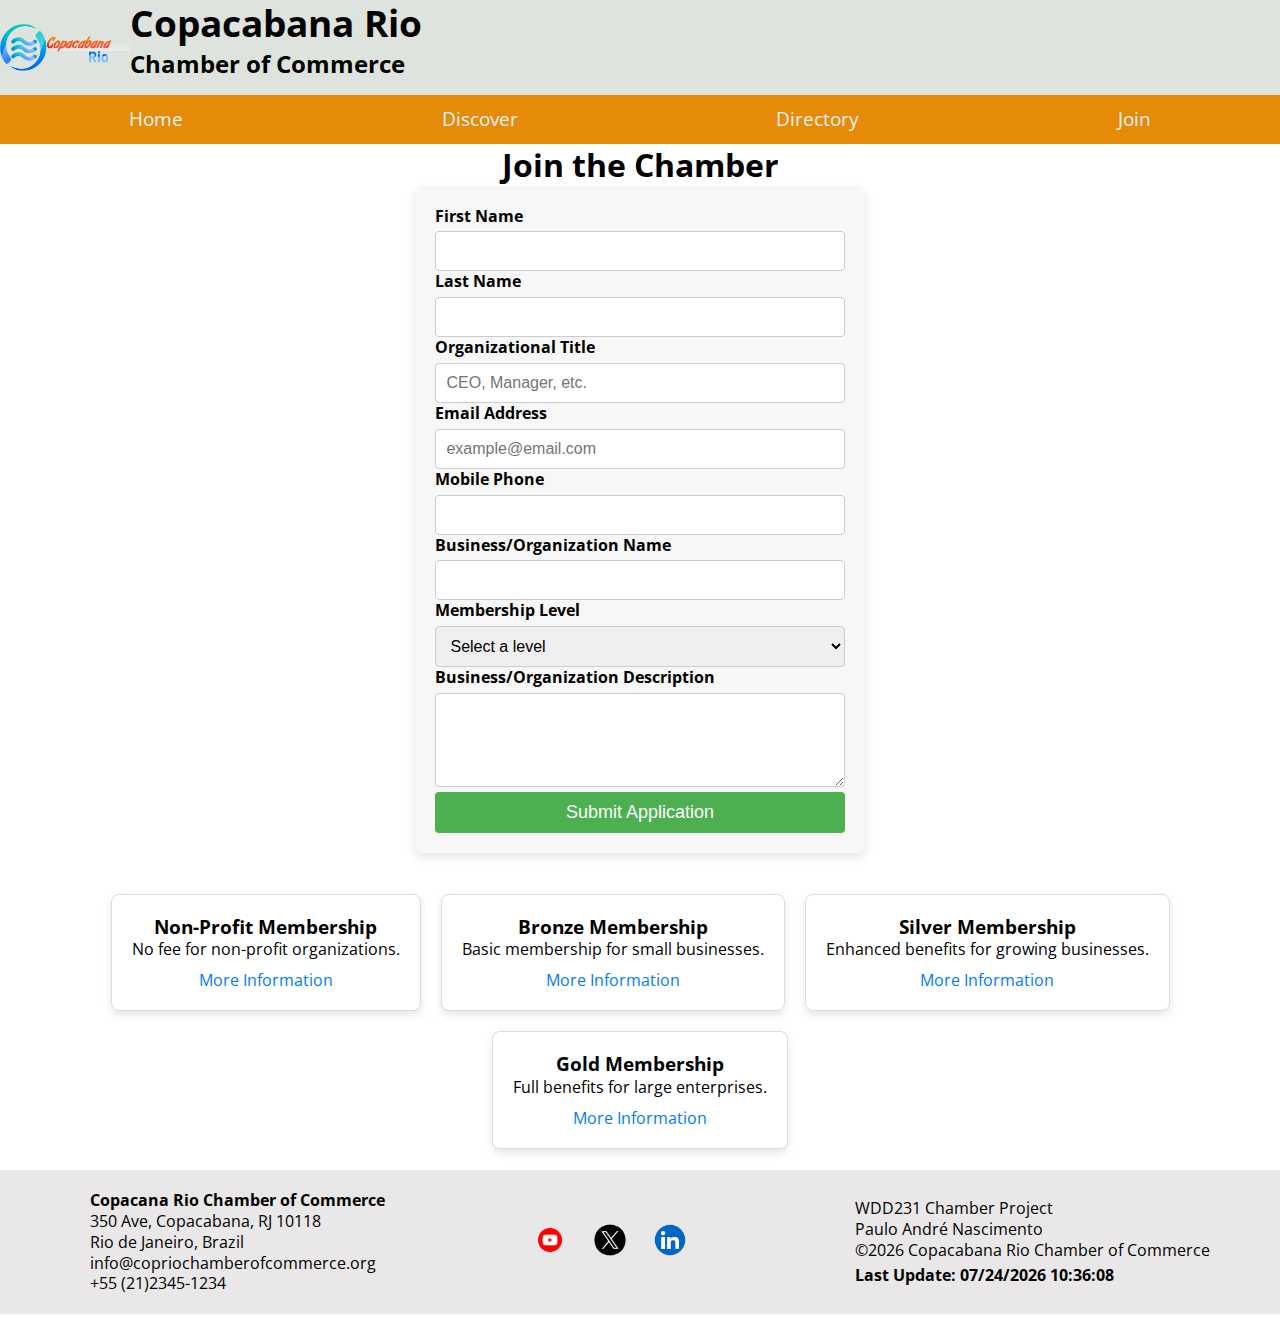
<file: chamber/join.html>
<!DOCTYPE html>
<html lang="en">
<head>
    <meta charset="UTF-8">
    <meta name="viewport" content="width=device-width, initial-scale=1.0">

    <title>Join | Copacabana Rio Chamber of Commerce</title>
    <meta name="description" content="WDD 231 | Chamber of commerce - Paulo Andre Nascimento">
    <meta name="author" content="Paulo Andre Nascimento">

    <link rel="stylesheet" href="styles/chamber.css">
    <link rel="stylesheet" href="styles/large-chamber.css">
    <script src="scripts/script.js" defer=""></script>
    <script src="scripts/weather.js" defer></script>

    <link rel="preconnect" href="https://fonts.googleapis.com">
    <link rel="preconnect" href="https://fonts.gstatic.com" crossorigin>
    <link href="https://fonts.googleapis.com/css2?family=Dancing+Script:wght@400..700&family=Open+Sans:ital,wght@0,300..800;1,300..800&display=swap" rel="stylesheet">
    <link rel="icon" href="images/logo.ico">

    <meta property="og:title" content="WDD 231 | Chamber of commerce - Paulo Andre Nascimento">
    <meta property="og:url" content="https://paulomath28.github.io/wdd231/chamber/">
    <meta property="og:description" content="Copacabana Rio Chamber of Commerce - WDD231">
    <meta property="og:image" content="https://paulomath28.github.io/wdd231/chamber/images/hero.jpeg" >
    <meta property="og:type" content="website">
</head>
<body>
    <header>
        <div class="header">
            <img src="images/logo.png" alt="logo">

            <div class="title">
            
                <h1>Copacabana Rio</h1>
                <h2>Chamber of Commerce</h2>
            </div>

        </div>
    
        <nav>
            <div><button id="menu" aria-label="Open menu"></button></div>

            <ul class="navigation">
                <li><a href="index.html" title="Home">Home</a></li>

                <li><a href="discover.html" title="Discover" >Discover</a></li>

                <li><a href="directory.html" title="Directory" >Directory</a></li>

                <li><a href="join.html" title="Join">Join</a></li>

            </ul>
            
        </nav>

    </header>

    <main>
        <h1>Join the Chamber</h1>

        <form action="thankyou.html" method="GET">
            
            <label for="first-name">First Name</label>
            <input type="text" id="first-name" name="first-name" title="Enter your first name" autocomplete="given-name" required>
        
            
            <label for="last-name">Last Name</label>
            <input type="text" id="last-name" name="last-name" title="Enter your last name" autocomplete="family-name" required>
        
            
            <label for="organization-title">Organizational Title</label>
            <input type="text" id="organization-title" name="organization-title" title="Enter your organizational title" autocomplete="organization-title" pattern="[A-Za-z\s\-]{7,}" placeholder="CEO, Manager, etc.">
        
            
            <label for="email">Email Address</label>
            <input type="email" id="email" name="email" title="Enter your email address" autocomplete="email" placeholder="example@email.com" required>
        
            
            <label for="phone">Mobile Phone</label>
            <input type="tel" id="phone" name="phone" title="Enter your mobile phone number" autocomplete="tel" required>
        
            
            <label for="organization">Business/Organization Name</label>
            <input type="text" id="organization" name="organization" title="Enter your organization name" autocomplete="organization" required>
        
            
            <label for="membership-level">Membership Level</label>
            <select id="membership-level" name="membership-level" title="Select your membership level" required>
                <option value="">Select a level</option>
                <option value="np">NP Membership (Non-Profit)</option>
                <option value="bronze">Bronze Membership</option>
                <option value="silver">Silver Membership</option>
                <option value="gold">Gold Membership</option>
            </select>
        
            
            <label for="description">Business/Organization Description</label>
            <textarea id="description" name="description" title="Enter your business description" rows="4" required></textarea>
        
            
            <input type="hidden" id="timestamp" name="timestamp">
        
            
            <input type="submit" value="Submit Application">
        </form>
        
        <script>
            const timestampField = document.getElementById('timestamp');
            const now = new Date();
            timestampField.value = now.toISOString();
        </script>

        <wbr><wbr>
       
        <!-- Membership Level Cards -->
<div class="membership-cards">
    <div class="membership-card">
        <h3>Non-Profit Membership</h3>
        <p>No fee for non-profit organizations.</p>
        <a href="#npModal">More Information</a>
    </div>
    <div class="membership-card">
        <h3>Bronze Membership</h3>
        <p>Basic membership for small businesses.</p>
        <a href="#bronzeModal">More Information</a>
    </div>
    <div class="membership-card">
        <h3>Silver Membership</h3>
        <p>Enhanced benefits for growing businesses.</p>
        <a href="#silverModal">More Information</a>
    </div>
    <div class="membership-card">
        <h3>Gold Membership</h3>
        <p>Full benefits for large enterprises.</p>
        <a href="#goldModal">More Information</a>
    </div>
</div>


        <!-- Modals -->
        <div id="bronzeModal" class="modal">
            <div class="modal-content">
                <h2>Bronze Membership Benefits</h2>
                <p>Event discounts, basic advertising, etc.</p>
                <button class="close-modal">Close</button>
            </div>
        </div>

        <div id="silverModal" class="modal">
            <div class="modal-content">
                <h2>Silver Membership Benefits</h2>
                <p>Event discounts, priority advertising, and more.</p>
                <button class="close-modal">Close</button>
            </div>
        </div>

        <div id="goldModal" class="modal">
            <div class="modal-content">
                <h2>Gold Membership Benefits</h2>
                <p>All benefits including spotlight features, top advertising, etc.</p>
                <button class="close-modal">Close</button>
            </div>
        </div>
    </main>
    <wbr><wbr>
    <footer>
        <div class="footer-container">
            <div class="footer-left">
              <p><strong>Copacana Rio  Chamber of Commerce</strong><br>
                  350 Ave, Copacabana, RJ 10118<br>
                Rio de Janeiro, Brazil<br>
                <a href="mailto:copacabanario@business.com">info@copriochamberofcommerce.org</a><br>
                +55 (21)2345-1234
              </p>
            </div>
            <div class="footer-center">
              <a href="https://www.youtube.com/"><img src="images/youtube.webp" alt="YouTube"></a>
              <a href="https://x.com/?lang=en"><img src="images/x.webp" alt="Twitter"></a>
              <a href="https://www.linkedin.com/"><img src="images/linkedin.webp" alt="LinkedIn"></a>
            </div>
            <div class="footer-right">
              <p>WDD231 Chamber Project<br>
                Paulo André Nascimento<br>
                &copy;<span id="currentyear">2024</span> Copacabana Rio Chamber of Commerce
              </p>    
              <p id="lastModified"></p>
            </div>
          </div>
    </footer>

    <script src="scripts/form.js"></script>
</body>
</html>
</file>
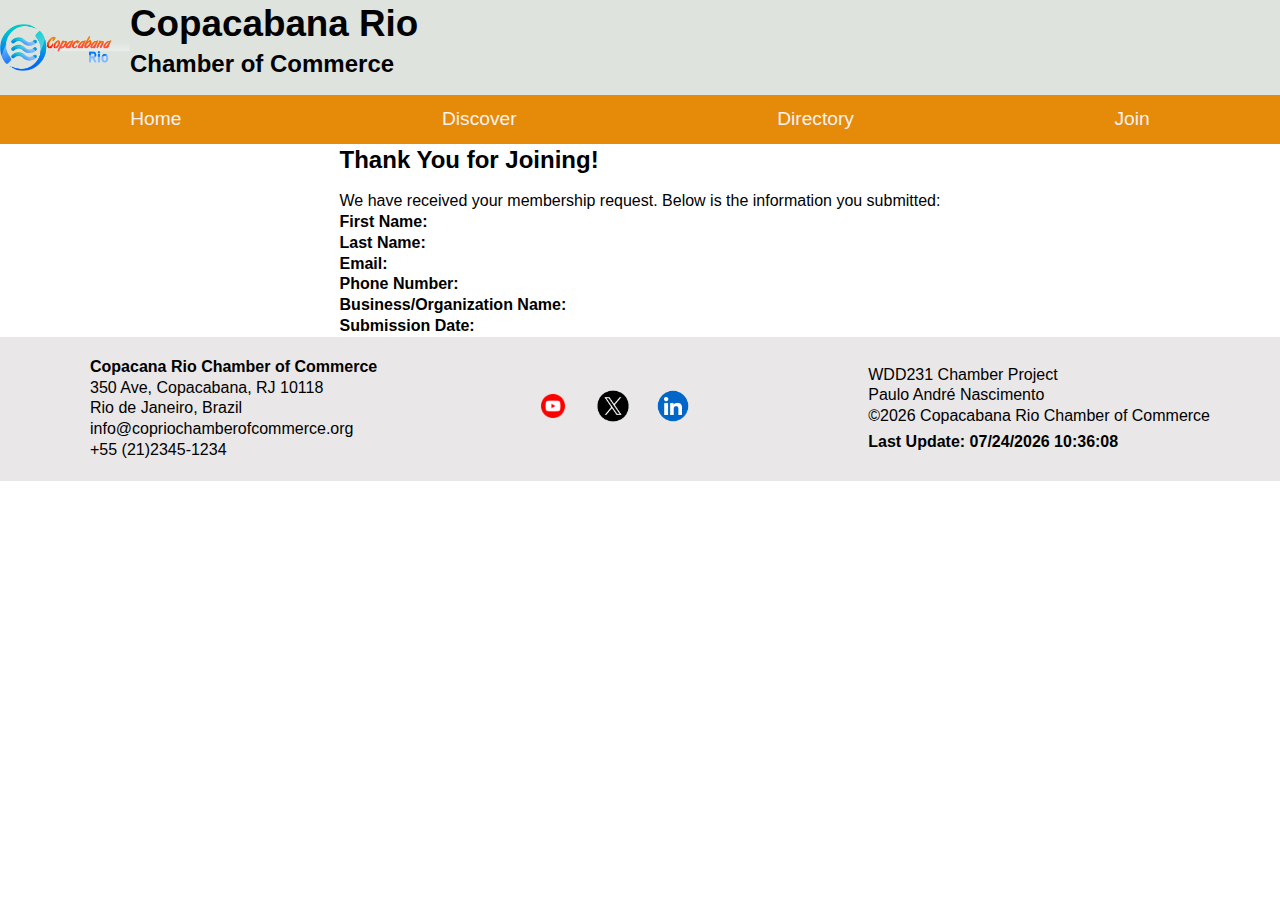
<file: chamber/thankyou.html>
<!DOCTYPE html>
<html lang="en">
<head>
    <meta charset="UTF-8">
    <meta name="viewport" content="width=device-width, initial-scale=1.0">

    <title>WDD 231 | Chamber of commerce - Paulo Andre Nascimento</title>
    <meta name="description" content="WDD 231 | Chamber of commerce - Paulo Andre Nascimento">
    <meta name="author" content="Paulo Andre Nascimento">

    <link rel="stylesheet" href="styles/chamber.css">
    <link rel="stylesheet" href="styles/large-chamber.css">
    <script src="scripts/thankyou.js" defer=""></script>
    <script src="scripts/script.js" defer=""></script>
    <link rel="icon" href="images/logo.ico">

    <meta property="og:title" content="WDD 231 | Chamber of commerce - Paulo Andre Nascimento">
    <meta property="og:url" content="https://paulomath28.github.io/wdd231/chamber/">
    <meta property="og:description" content="Copacabana Rio Chamber of Commerce - WDD231">
    <meta property="og:image" content="https://paulomath28.github.io/wdd231/chamber/images/hero.jpeg" >
    <meta property="og:type" content="website">
</head>
<body>
    <header>
        <div class="header">
            <img src="images/logo.png" alt="logo">

            <div class="title">
            
                <h1>Copacabana Rio</h1>
                <h2>Chamber of Commerce</h2>
            </div>

        </div>
    
        <nav>
            <div><button id="menu" aria-label="Open menu"></button></div>

            <ul class="navigation">
                <li><a href="index.html" title="Home">Home</a></li>

                <li><a href="discover.html" title="Discover" >Discover</a></li>

                <li><a href="directory.html" title="Directory" >Directory</a></li>

                <li><a href="join.html" title="Join">Join</a></li>

            </ul>
            
        </nav>

    </header>

    <main>
      <section class="thank-you-section">
          <h2>Thank You for Joining!</h2>
          <p>We have received your membership request. Below is the information you submitted:</p>

          <div class="submitted-info">
              <p><strong>First Name:</strong> <span id="firstName"></span></p>
              <p><strong>Last Name:</strong> <span id="lastName"></span></p>
              <p><strong>Email:</strong> <span id="email"></span></p>
              <p><strong>Phone Number:</strong> <span id="phoneNumber"></span></p>
              <p><strong>Business/Organization Name:</strong> <span id="organizationName"></span></p>
              <p><strong>Submission Date:</strong> <span id="submissionDate"></span></p>
          </div>
      </section>
  </main>

        
    <footer>
        <div class="footer-container">
          <div class="footer-left">
            <p><strong>Copacana Rio  Chamber of Commerce</strong><br>
                350 Ave, Copacabana, RJ 10118<br>
              Rio de Janeiro, Brazil<br>
              <a href="mailto:copacabanario@business.com">info@copriochamberofcommerce.org</a><br>
              +55 (21)2345-1234
            </p>
          </div>
          <div class="footer-center">
            <a href="https://www.youtube.com/"><img src="images/youtube.webp" alt="YouTube"></a>
            <a href="https://x.com/?lang=en"><img src="images/x.webp" alt="Twitter"></a>
            <a href="https://www.linkedin.com/"><img src="images/linkedin.webp" alt="LinkedIn"></a>
          </div>
          <div class="footer-right">
            <p>WDD231 Chamber Project<br>
              Paulo André Nascimento<br>
              &copy;<span id="currentyear">2024</span> Copacabana Rio Chamber of Commerce
            </p>    
            <p id="lastModified"></p>
          </div>
        </div>
      </footer>
      <script src="scripts/thankyou.js"></script> <!-- Link para o arquivo JavaScript -->
</body>
</html>
</file>
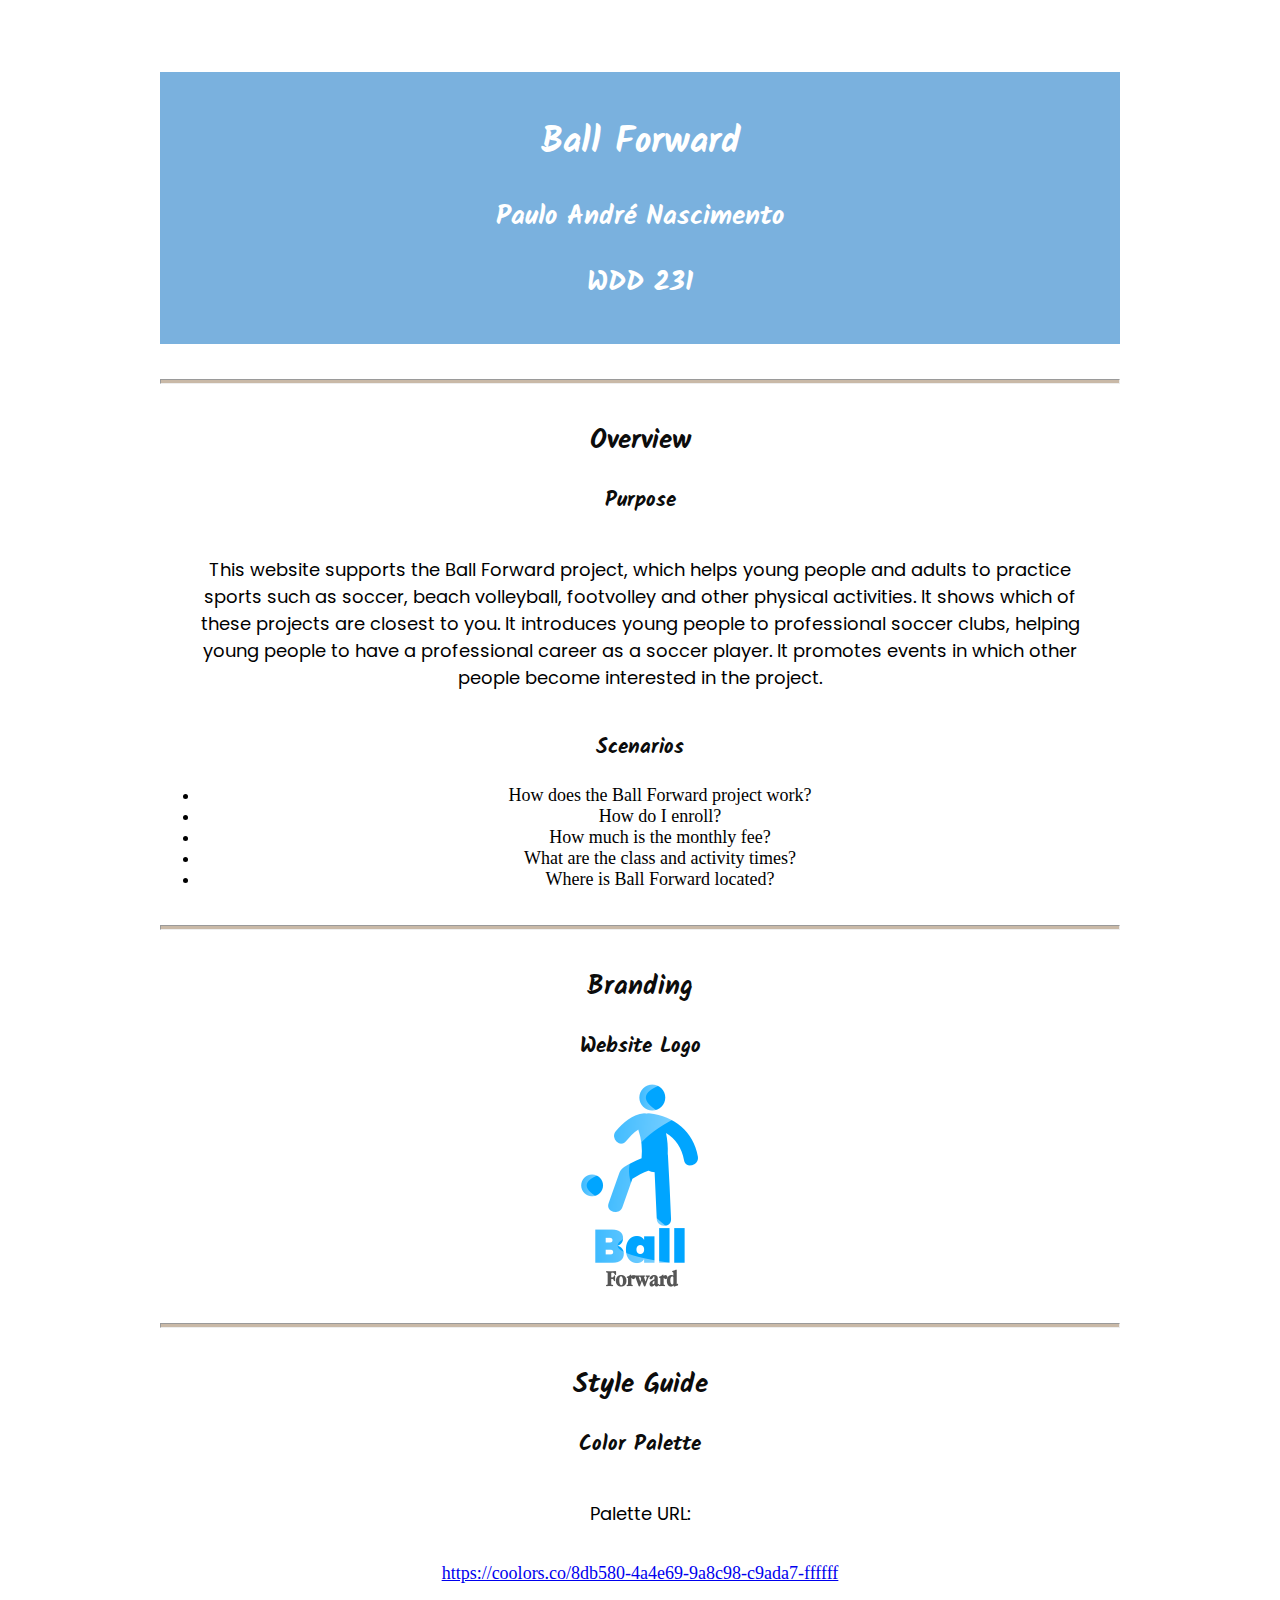
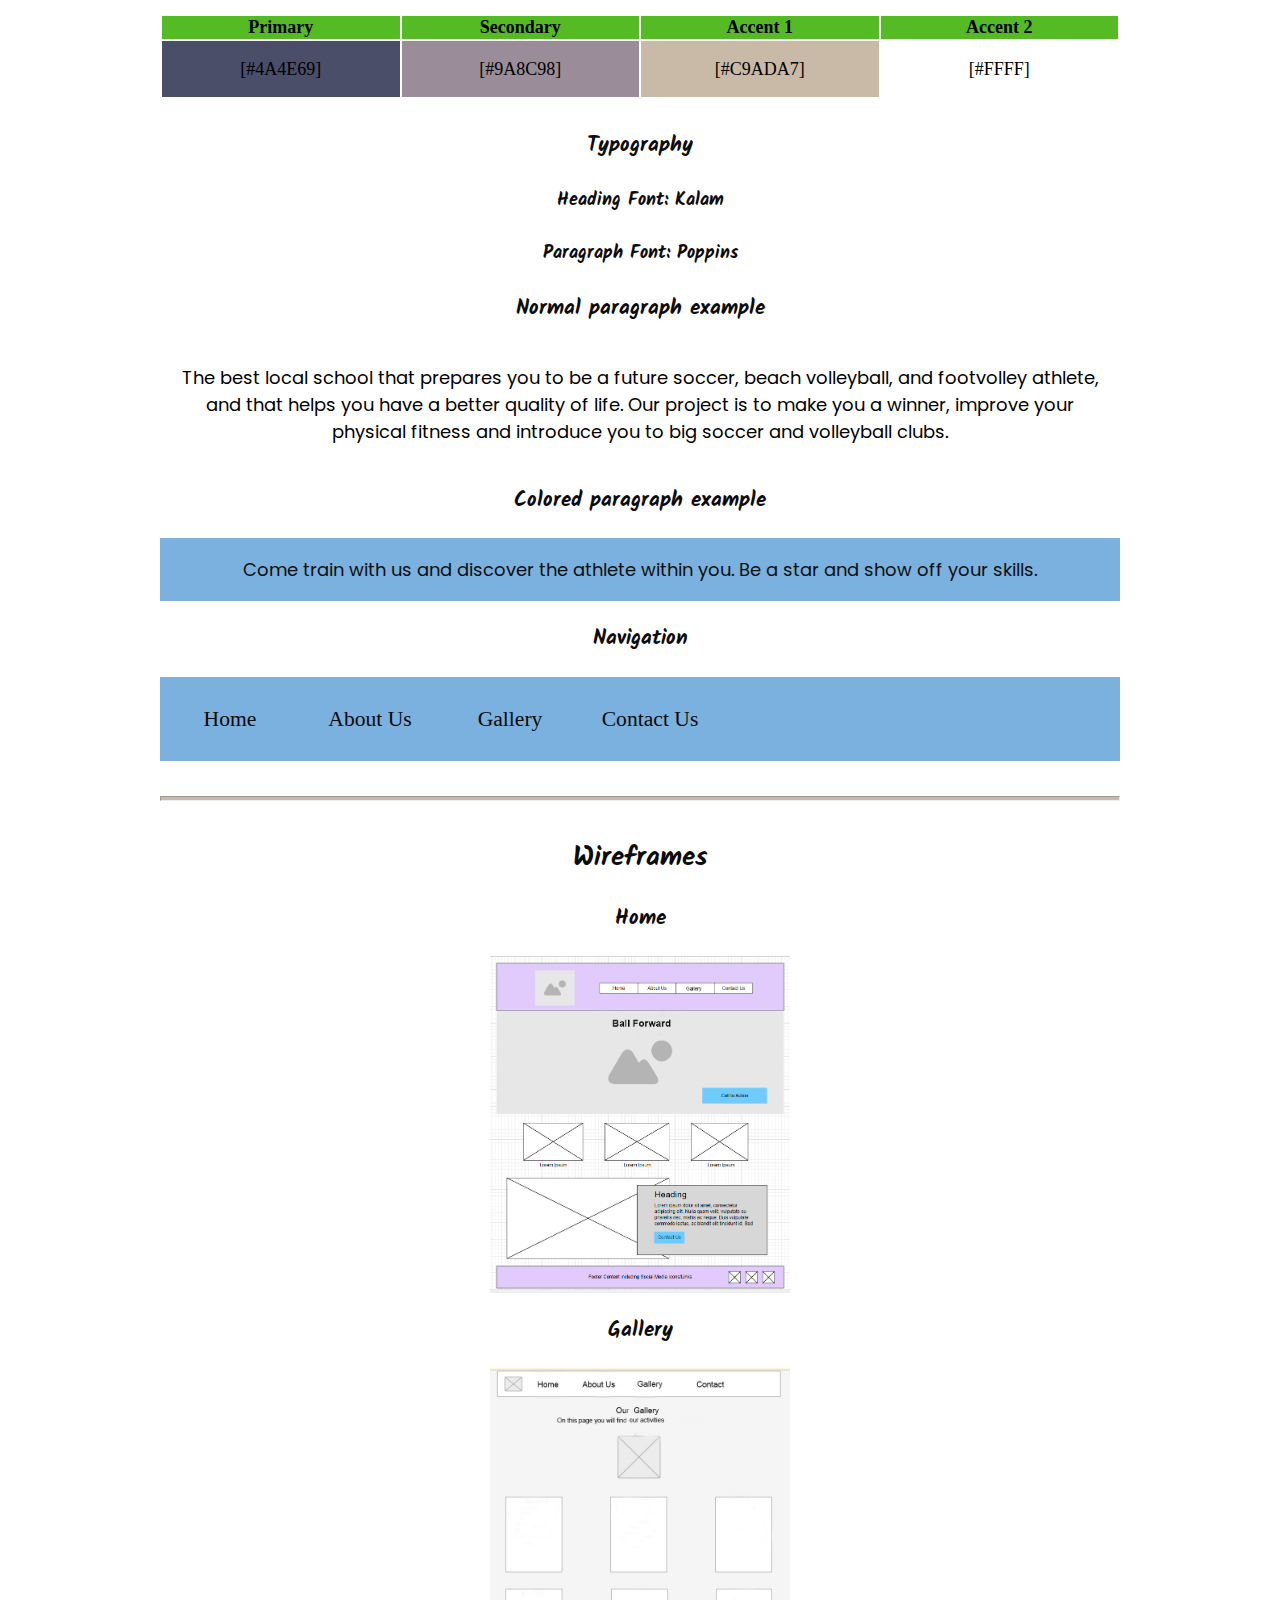
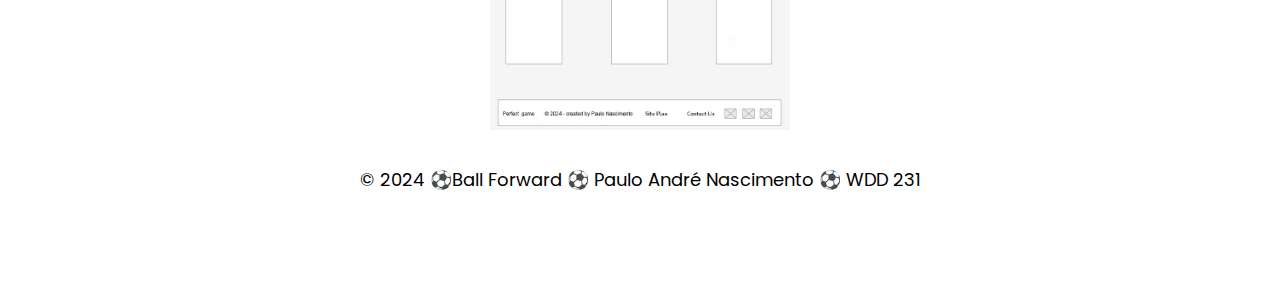
<file: siteplan/siteplan.html>
<!DOCTYPE html>
<html lang="en-us">

<head>
  <meta charset="utf-8">
  <title>Ball Forward - Site Plan</title>
  <link rel="stylesheet" href="styles/siteplan.css" />
  <meta charset="UTF-8">
  <meta http-equiv="X-UA-Compatible" content="IE=edge">
  <meta name="viewport" content="width=device-width, initial-scale=1.0">
</head>

<body>
  <header>
    <h1>Ball Forward</h1>
    <h2>Paulo André Nascimento</h2>
    <h2>WDD 231</h2>
  </header>
  <main>
    <!-- ------------------------Steps 2-5------------------------------ -->
    <hr />
    <h2>Overview</h2>
    <h3>Purpose</h3>
    <p>This website supports the Ball Forward project, which helps young people and adults to practice 
        sports such as soccer, beach volleyball, footvolley and other physical activities. It shows which 
        of these projects are closest to you. It introduces young people to professional soccer clubs, helping 
        young people to have a professional career as a soccer player. It promotes events in which other people 
        become interested in the project.</p>
    

    <h3>Scenarios</h3>
    <ul> 
        <li>How does the Ball Forward project work?</li>
        <li>How do I enroll?</li>
        <li>How much is the monthly fee?</li>
        <li>What are the class and activity times?</li>
        <li>Where is Ball Forward located?</li>
    </ul>
    

    <hr />
    <h2>Branding</h2>
    <h3>Website Logo</h3>
    
    <img src="images/logoball.png" alt="Logo image" />
    <hr />
    <h2>Style Guide</h2>

    <!-- ------------------------Steps 6-9------------------------------ -->

    <h3>Color Palette</h3>

    
    <p>Palette URL:</p>
    <a href="https://coolors.co/8db580-4a4e69-9a8c98-c9ada7-ffffff"
      target="_blank">https://coolors.co/8db580-4a4e69-9a8c98-c9ada7-ffffff</a>

    <table class="colors">
      <tr>
        <th>Primary</th>
        <th>Secondary</th>
        <th>Accent 1</th>
        <th>Accent 2</th>
      </tr>
      
      <tr>
        <td class="primary">[#4A4E69]</td>
        <td class="secondary">[#9A8C98]</td>
        <td class="accent1">[#C9ADA7]</td>
        <td class="accent2">[#FFFF]</td>
      </tr>
    </table>

    <!-- ------------------------Steps 10-12------------------------------ -->

    <h3>Typography</h3>
    

    <h4>
      Heading Font: Kalam
      
    </h4>
    <h4>
      Paragraph Font: Poppins
      
    </h4>
    <h3>Normal paragraph example</h3>
    <p>
        The best local school that prepares you to be a future soccer, beach volleyball, and footvolley athlete, and that helps you have a better quality of life. Our project is to make you a winner, improve your physical fitness and introduce you to big soccer and volleyball clubs.
    </p>
    <h3>Colored paragraph example</h3>
    <p class="colored">
        Come train with us and discover the athlete within you. Be a star and show off your skills.
    </p>

    <!-- ------------------------Step 13------------------------------ -->

    <h3>Navigation</h3>
    
    <nav>
      <a href="index.html">Home</a>
      <a href="about.html">About Us</a>
      <a href="gallery.html">Gallery</a>
      <a href="contact.html">Contact Us</a>
    </nav>
    <hr />
      
    <h2>Wireframes</h2>
    
    <h3>Home</h3>

    <img src="images/wireframe-home.png" alt="Home Page wireframe" />

    <h3>Gallery</h3>

    <img src="images/wireframe_gallery.png" alt="trips page wireframe">
  </main>
  <footer>
    <p>&copy; 2024 ⚽Ball Forward ⚽ Paulo André Nascimento ⚽ WDD 231</p>
</footer>
</body>

</html>
</file>
<file: styles/style.css>

</file>
<file: ballforward/styles/style.css>
* {
    margin: 0;
    padding: 0;
    box-sizing: border-box;
}

body {
    display:block;
    font-family: 'Poppins', sans-serif;
    background-color: #FFFFFF;
    color: #4A4E69;
}

/* Header Styles */
header {
    display: flex;
    justify-content: space-between;
    align-items: center;
    padding: 10px 20px;
    background-color: #4A4E69; 
}

.logo img {
    width: 100px;  
}

nav ul {
    display: flex;
    list-style: none;
    gap: 20px; 
}

nav ul li {
    margin: 0 15px;
}

nav ul li a {
    text-decoration: none;
    color: #FFFFFF;
    font-size: 18px;
}

.menu-toggle {
    display: none;
    cursor: pointer;
    flex-direction: column;
    gap: 4px;
}

.menu-toggle span {
    background: rgb(251, 249, 249);
    height: 3px;
    width: 25px;
}


.nav-links {
    display: flex;
    gap: 20px;
}

@media (max-width: 768px) {
    .nav-links {
        display: none;
        flex-direction: column;
        gap: 10px;
        background-color: white;
        position: absolute;
        top: 100%;
        right: 0;
        width: 100%;
    }

    .nav-links.active {
        display: flex;
    }

    .menu-toggle {
        display: flex;
    }
}

.menu-toggle.open span:nth-child(1) {
    transform: translateY(10px) rotate(45deg);
}

.menu-toggle.open span:nth-child(2) {
    opacity: 0;
}

.menu-toggle.open span:nth-child(3) {
    transform: translateY(-10px) rotate(-45deg);
}

@media (max-width: 768px) {
    .menu-toggle {
        display: flex;
    }

    nav ul {
        display: none;
        flex-direction: column;
        text-align: center;
        background-color: #4A4E69;
        position: absolute;
        top: 60px;
        right: 0;
        width: 100%;
        padding: 20px;
    }

    nav ul.active {
        display: flex;
    }

    .logo img {
        width: 60px; 
        height: auto;
        display: block;
        margin: 0 auto;
    }

    nav ul li {
        margin: 20px 0; 
    }

    nav ul li a:hover {
        color: #00AFFF;
        text-decoration: underline;
    }
}

/* Hero Section Styles */
.hero {
    
    position: relative;
    text-align: center;
    background-color: #C9ADA7;
}

.hero img {
    width: 100%;
    height: auto; 
}

.hero h1 {
    font-family: 'Kalam', cursive;
    font-size: 54px;
    color: #eb4a4a;
    position: absolute;
    top: 12%;
    left: 50%;
    transform: translate(-50%, -50%);
}

.cta, .contact-us {
    background-color: #00AFFF;
    color: #FFFFFF;
    padding: 10px 20px;
    border: none;
    cursor: pointer;
    font-size: 18px;
    border-radius: 4px; 
    transition: background-color 0.3s ease, transform 0.3s ease; /* Transições suaves */
}

.cta:hover, .contact-us:hover {
    background-color: #008CBA; 
    transform: scale(1.05); 
}

.cta:focus, .contact-us:focus {
    outline: none; 
    box-shadow: 0 0 0 3px rgba(0, 139, 202, 0.5);
}

.cta {
    position: absolute;
    left: 50%;
    transform: translateX(-50%);
    background-color: #00AFFF;
    color: #FFFFFF;
    padding: 10px 20px;
    border: none;
    cursor: pointer;
    font-size: 18px;
    top: 85%; 
}

/* Media Queries */
@media (max-width: 768px) {
    .hero h1 {
        font-size: 40px; 
        top: 15%; 
    }

    .cta {
        font-size: 16px; 
        top: 75%; 
    }
}

@media (max-width: 480px) {
    .hero h1 {
        font-size: 32px; 
        top: 20%; 
    }

    .cta {
        font-size: 14px; 
        top: 70%; 
    }
}

.button {
    background-color: #00AFFF;
    color: #FFFFFF;
    padding: 10px 20px;
    border: none;
    cursor: pointer;
    font-size: 18px;
    border-radius: 4px;
    transition: background-color 0.3s, transform 0.3s;
}

.button:hover {
    background-color: #008CBA;
    transform: scale(1.05);
}

.hero .cta { position: absolute; left: 50%; top: 85%; transform: translateX(-50%); }

/* Features Section */
.features {
    display: grid;
    grid-template-columns: repeat(auto-fit, minmax(300px, 1fr)); /* Organiza as imagens em colunas, com tamanho mínimo */
    gap: 20px; 
    padding: 20px;
}

.feature {
    text-align: center;
}

.feature img {
    width: 100%;
    max-width: 300px; 
    height: auto; 
    object-fit: cover; 
    border-radius: 8px; 
    aspect-ratio: 16/9; 
}

.feature p {
    text-align: center;
    font-size: 16px;
    margin-top: 10px;
}

.feature .cta {
    display: block;
    margin: 10px auto; 
    padding: 10px 20px;
    background-color: #00AFFF;
    color: #FFFFFF;
    border: none;
    cursor: pointer;
    font-size: 16px;
}

.feature p {
    font-size: 14px;
    margin-top: 10px;
}

/* Content and Callout */
.content-callout {
    display: grid;
    grid-template-columns: 1fr 1fr; 
    gap: 20px;
    padding: 20px;
    background-color: #F7F7F7;
}

.main-content img {
    width: 100%;
    height: auto;
}

.callout-box {
    display: flex;
    flex-direction: column;
    align-items: center; 
    background-color: #FFFFFF; 
    padding: 20px;
    border-radius: 8px; 
    box-shadow: 0 4px 8px rgba(0, 0, 0, 0.1); 
}

.callout-box h2 {
    font-family: 'Kalam', cursive;
    color: #4A4E69;
    font-size: 24px;
    margin-bottom: 10px;
}

.callout-box p {
    font-size: 16px;
    margin: 10px 0 20px 0;
    text-align: center; 
}

.callout-box .contact-us {
    margin-top: 20px; 
    padding: 10px 20px;
    background-color: #00AFFF;
    color: #FFFFFF;
    border: none;
    cursor: pointer;
    font-size: 16px;
    border-radius: 4px; 
}

@media (max-width: 768px) {
    .content-callout {
        grid-template-columns: 1fr; 
    }

    .callout-box {
        align-items: flex-start; 
    }

    .callout-box h2 {
        font-size: 20px; 
    }

    .callout-box .contact-us {
        font-size: 16px; 
    }
}

/* Footer Styles */
footer {
    background-color: #4A4E69;
    color: #FFFFFF;
    font-size: 20px;
    text-align: center;
    padding: 30px; 
    position: relative; 
}

.social-icons img {
    width: 30px; 
    height: auto; 
    transition: transform 0.3s ease; 
}

.social-icons img:hover {
    transform: scale(1.2); 
}

/* Media Queries */
@media (max-width: 768px) {
    .callout-box {
        align-items: flex-start; 
    }

    .callout-box h2 {
        font-size: 20px; 
    }

    .callout-box .contact-us {
        font-size: 16px; 
    }

    footer .social-icons {
        flex-direction: column; 
    }
}

@media (max-width: 480px) {
    .callout-box h2 {
        font-size: 18px; 
    }

    .callout-box .contact-us {
        font-size: 14px; 
    }

    footer .social-icons {
        gap: 10px; 
    }
}

@media (max-width: 768px) {
    .nav-links {
        display: none;
        flex-direction: column;
        align-items: center;
        background-color: #4A4E69;
        position: absolute;
        top: 2px;
        right: 0;
        width: 100%;
        padding: 20px;
    }

    .nav-links.active {
        display: flex;
    }

    .menu-toggle {
        display: flex;
    }
}


.modal {
    display: flex;
    justify-content: center;
    align-items: center;
    position: fixed;
    top: 0;
    left: 0;
    width: 100%;
    height: 100%;
    background-color: rgba(0, 0, 0, 0.8);
    opacity: 0;
    visibility: hidden;
    transition: opacity 0.3s ease, visibility 0.3s ease;
}

.modal img {
    max-width: 90%;
    max-height: 90%;
}

.modal.active {
    opacity: 1;
    visibility: visible;
}

.modal img {
    max-width: 90%;
    max-height: 90%;
}

.modal.active {
    opacity: 1;
    visibility: visible;
}

@media (max-width: 768px) {
    .logo img {
        width: 60px; 
        height: auto;
        display: block;
        margin: 0 auto; 
    }

    nav ul {
        flex-direction: column;
        align-items: center;
        padding-top: 20px; 
    }
}

nav.active {
    height: 100vh; 
}

.nav-links li {
    margin: 20px 0; 
}


.nav-links li a:hover {
    color: #f5f8f9; 
    text-decoration: underline; 
}
</file>
<file: ballforward/styles/main.css>
h1{
    text-align: center;
    font-size: 52px;
    padding-top: 20px;
}

.gallery-intro p{
    text-align: center;
}

        .gallery {
            display: grid;
            grid-template-columns: repeat(auto-fit, minmax(250px, 1fr)); /* Imagens de tamanho uniforme e responsivo */
            gap: 20px; 
            justify-content: center;
            max-width: 1200px;
            margin: 0 auto;
            padding: 20px;
        }
        
        .gallery figure {
            display: flex;
            flex-direction: column;
            align-items: center;
            text-align: center;
            background-color: #f9f9f9;
            padding: 10px;
            border-radius: 8px;
            box-shadow: 0 4px 8px rgba(0, 0, 0, 0.1);
        }
        
        .gallery img {
            width: 100%;
            height: 200px; 
            object-fit: cover; 
            border-radius: 8px;
            transition: transform 0.3s ease; 
        }

        .gallery img:hover {
            transform: scale(1.1);
        }
        
        .gallery figcaption {
            margin-top: 10px;
            font-size: 1rem;
            color: #333;
        }
        
                .main-image {
                    grid-column: span 3;
                }
        
                .menu-toggle {
                    display: none;
                    cursor: pointer;
                    flex-direction: column;
                    gap: 4px;
                }
        
                .menu-toggle span {
                    background: rgb(240, 238, 238);
                    height: 3px;
                    width: 25px;
                }
        
                .nav-links {
                    display: flex;
                    gap: 20px;
                }
        
                @media (max-width: 768px) {
                    .nav-links {
                        display: none;
                        flex-direction: column;
                        gap: 10px;
                        background-color: white;
                        position: absolute;
                        top: 100%;
                        right: 0;
                        width: 100%;
                    }
        
                    .nav-links.active {
                        display: flex;
                    }
        
                    .menu-toggle {
                        display: flex;
                    }
                }

                footer {
    display: flex; 
    flex-direction: column; 
    align-items: center; 
    padding: 20px; 
    background-color: #4A4E69; 
}

.social-icons {
    display: flex; 
    justify-content: center; 
    gap: 10px; 
    margin-top: 10px; 
}

.social-icons img {
    width: 30px; 
    height: auto;
}

form {
    max-width: 600px;
    margin: 0 auto;
    padding: 20px;
    background-color: #f7f7f7;
    border-radius: 8px;
    box-shadow: 0 4px 10px rgba(0, 0, 0, 0.1);
}


form fieldset {
    display: grid;
    grid-template-columns: 1fr;
    gap: 15px;
    border: none;
    padding: 0;
}


form label {
    display: block;
    font-weight: bold;
    margin-bottom: 5px;
}

form input[type="text"],
form input[type="email"],
form input[type="tel"],
form textarea,
form select {
    width: 100%;
    padding: 10px;
    border: 1px solid #ccc;
    border-radius: 4px;
    font-size: 16px;
    box-sizing: border-box;
}


form input[type="submit"] {
    width: 100%;
    background-color: #4CAF50;
    color: white;
    padding: 10px;
    font-size: 18px;
    border: none;
    border-radius: 4px;
    cursor: pointer;
}

form input[type="submit"]:hover {
    background-color: #45a049;
}
</file>
<file: chamber/styles/chamber.css>
* {
    margin: 0;
    padding: 0;
    box-sizing: border-box;
}

body {
    font-family: "Open Sans", sans-serif;
    line-height: 1.3;
 
}

main {
    display: flex;
    flex-direction: column;
    align-items: center;
    justify-content : space-evenly;
    margin : 0;
}

header {
    background-color: #dee3de;
    color: rgb(2, 2, 2);
    text-align: center;

}
header h1 {
    padding: 20px;
}

nav {
    background-color: #000;
    color: white;
    grid-area: nav;
    display: block;
    justify-content : space-evenly;
    font-size: 1.2rem;
}

.hero {
    position: relative;
    text-align: center;
    color: white;
}

.hero-content {
    position: relative;
    top: 50%;
    left: 50%;
    transform: translate(-50%, -50%);
    padding: 20px; 
    background-color: rgba(0, 0, 0, 0.5); 
    border-radius: 10px; 
}

.cta-button {
    display: inline-block;
    padding: 10px 20px;
    background-color: rgb(212, 90, 3); 
    color: white;
    text-decoration: none;
    border-radius: 5px;
    font-size: 16px;
    margin-top: 20px;
    transition: background-color 0.3s ease; 
    position: absolute;
    bottom: 20px; 
    right: 20px; 
}

.cta-button:hover, .member-card a:hover  {
    background-color: rgb(10, 197, 7);
}

.member-card:hover {

    background-color: rgb(215, 242, 255); 
    transition: background-color 0.3s ease; 
}


.navigation {
    list-style: none;
    display: flex;
    align-items: center;
    background-color: #111116;
}

.navigation li {
    flex: 1 1 auto;
}

.navigation a {
    display: block;
    color: #eee;
    padding: 0.75rem;
    text-decoration: none;
    text-align: center;
}

.navigation a:hover {

    text-decoration: underline;
}

.navigation a:visited {
    color: rgb(9, 9, 9);
}

.hero {
    position: relative;
    text-align: center;
    color: white;

}
/*-------------------------------------------*/

.home {

    margin: 10px 0 50px 0;
    padding: 0 20px 0 20px;
    gap: 10px;
    display: grid;
    grid-template-columns: 2fr 1fr 1fr;
    max-width: 1150px;

}


.spotlight {
    margin: 10px 0 50px 0;
    padding: 0 20px 0 20px;
    gap: 10px;
    display: grid;
    grid-template-columns: 1fr 1fr 1fr;
    
}


.item {
    background-color: aliceblue;
    padding: 0;
    gap: 10px;
    box-shadow: rgba(0, 0, 0, 0.16) 0px 3px 6px, rgba(0, 0, 0, 0.23) 0px 3px 6px;
    border-radius: 5px;
}

.grid {
    margin: 10px 0 50px 0;
    padding: 0 20px 0 20px;
    gap: 20px;
    display: grid;
    grid-template-columns: 1fr 1fr 1fr;
    height: 890px;
    
}

.grid .member-details p:nth-child(4) {

    padding: 20px 0px;
    
}


.grid-layout {
    display: grid;
    grid-template-columns: 1fr 2fr; 
    gap: 10px; 
    align-items: start; 
}

.sidebar {
    margin-top: 0; 
    padding-top: 0; 
}

.main-content {
    margin-top: 0; 
    padding-top: 0; 
}


/*-------------------------------------------*/

/* rgb(188, 219, 247) */
#home {
    padding-left: 20px;
    margin-top: 10px;
}



footer {
    background-color: #e9e7e7;  /* Light gray background */
    padding: 20px;
    color: black;

}

  .footer-container {
    display: flex;
    justify-content: space-between;
    align-items: center;
    flex-wrap: nowrap;
    text-align: left;
    margin: 0 50px 0 50px;
  }
  

  
  .footer-center {
    display: flex;
    justify-content: space-between;
    align-items: center;
  }
  
  .footer-center img {
    width: 40px; 
    margin: 0 10px;
  }
  
  .footer-left p, 
  .footer-right p {
    margin: 0;

  }
  
  a {
    text-decoration: none;
    color: inherit;
  }


#lastModified {
        margin-top: 5px;
        color : black;
        font-weight: bold;
        }

.hero img {
            width: 100%;
        }


header img {

    width: 130px;
    height: auto;
    margin: 0;
    display: flex;
    align-items: center;
    justify-content: center;

}

.title h1, .title h2 {
    text-align: left;
    padding: 0;
}


hr {
    display: none;
    border: none;
    border-top: 1px solid #000; 
    margin-bottom: 10px;     
    margin-top: 10px;  
  }

.subheading {
    padding: 15px 0 15px 0;
    text-align: center;
    background-color: #266bb0;
    color: #fff;
    border-radius: 8px 8px 0 0;
    margin: 0;
    margin-bottom: 10px;
}

.item p {
    padding-left: 15px;
    padding-right: 5px;
    
}

.item p:nth-of-type(3) {
    margin-bottom: 10px;
}

.w-icon p:nth-of-type(3) {
    margin-bottom: 0;
}


.menu {
    display: flex;
    gap: 10px;
	text-align: center;
    background-color: white;
    margin: 20px;
    
}

.menu button {
    background-color: #266bb0;
    border: none;
    padding-bottom: 4px;
    width: 50px;
    height: 50px;
    font-size: 2rem;
    color: white;
    border-radius: 8px;
    
}

.menu button:hover {
    background-color: rgb(6, 6, 94);
    border: none;
    width: 50px;
    height: 50px;
    font-size: 2rem;
    color: white;
    border-radius: 8px;
    cursor: pointer;
}

#list button {
    background-color:  rgb(6, 6, 94);

}


/* ---------- SMALL VIEW NAV --------- */

/* ----------- HAM MENU ---------- */

@media (max-width: 900px ) {
    #menu {
        font-size: 1.5rem;
        border: 0;
        background: none;
        color: var(--gray-color);
        position: absolute;
        top: 1rem;
        right: 1rem;
        padding-top: 7px;
        cursor: pointer;
    
    
    }
    
    #menu::before {
        content: "☰";
        color: #fff;
    }
    
    #menu.open::before {
        content: "✖";
    }
    
    .mobile {
        display: flex;
        flex-direction: column;
    }
    
    .navigation {

        display: flex;
        flex-direction: column;
        list-style: none;
        color: #eee;
        background-color: #2a6bac;
    }
    
    .navigation.open {
        margin-top: 20px;
    }
    .navigation.open li {
    
        font-size: 1.1rem;
        width: fit-content;

    }


    .navigation a {
        display: none;
        padding: 1rem;
        text-align: center;
        text-decoration: none;
        color: #fff;
    
    }
    .navigation a:hover {
    
        font-weight: 700;
        text-decoration: underline;
        background-color: var(--light-background-color);
    }
    
    
    .open a {
        display: block;
    }
    
    .open a:hover {

        color: 	var(--gray-color);
        text-decoration: none;
    }
    
    .header {
        padding: 20px 0;
        display: flex;
        justify-content: flex-start;
        align-items: center;

      }

      .header img {
        width: 100px;
        height: auto;
        margin: 0;
      }

    .header h1 {
        font-size: 1.7rem;
        padding: 0 10px;
    }


    .title h1 {
        padding: 0;
    }


    /* #member-container  */
    .home, .spotlight {
        display : grid;
        grid-template-columns: repeat(1, 1fr); 
        gap : 20px;
        justify-content : space-evenly;
        max-width : 1200px;
        margin : 0 auto;
        margin-top: 20px;
        margin-bottom: 20px;
    }
    
    .footer-container {
        flex-direction: column;
        text-align: center; 
      }
    
      .footer-left,
      .footer-right {
        margin-bottom: 20px;
      }
    
      .footer-center {
        justify-content: center;
      }
    
    .spotlight h2 {

        text-align: center;
        
    }
    
    .item {
        background-color: aliceblue;
        padding: 0;
        gap: 10px;

    }

    .footer-right {
      margin: 20px 0 0 0;
    }

    .w-icon {
        display: flex;
        flex-direction: row;
    }

    .w-icon img {
        width: auto;
        height: 75px;
        padding: 0;
        margin-top: 30px;
        margin-left: 20px;
        margin-right: 20px;

    }

    .w-icon div{
        width: auto;
        margin-left: 20px;
        margin-bottom: 10px;
    }

    .hero-content {
        text-align: center; 
        padding: 10px; 
    }

    .cta-button {
        font-size: 14px; 
        padding: 8px 16px; 
        bottom: 10px; 
        right: 10px;
    }

    .home h2 {
        text-align: center;
        padding: 5px 0 5px 15px;

    }
 
}

/* Membership cards */
.membership-cards {
    display: flex;
    justify-content: space-between;
    margin-top: 20px;
}

.membership-cards .card {
    background-color: #f4f4f4;
    padding: 20px;
    border-radius: 8px;
    box-shadow: 0 4px 8px rgba(0, 0, 0, 0.1);
    text-align: center;
    width: 30%;
    transition: transform 0.3s, opacity 0.3s;
}

.membership-cards .card:hover {
    transform: translateY(-10px);
    opacity: 0.9;
}

/* Modal styles */
.modal {
    display: none;
    position: fixed;
    top: 50%;
    left: 50%;
    transform: translate(-50%, -50%);
    background-color: white;
    padding: 30px;
    border-radius: 10px;
    box-shadow: 0 10px 20px rgba(0, 0, 0, 0.2);
}

.modal-content {
    text-align: center;
}

.close-modal {
    background-color: #333;
    color: white;
    padding: 10px 20px;
    border: none;
    cursor: pointer;
    margin-top: 20px;
}



form {
    max-width: 600px;
    margin: 0 auto;
    padding: 20px;
    background-color: #f7f7f7;
    border-radius: 8px;
    box-shadow: 0 4px 10px rgba(0, 0, 0, 0.1);
}


form fieldset {
    display: grid;
    grid-template-columns: 1fr;
    gap: 15px;
    border: none;
    padding: 0;
}


form label {
    display: block;
    font-weight: bold;
    margin-bottom: 5px;
}

form input[type="text"],
form input[type="email"],
form input[type="tel"],
form textarea,
form select {
    width: 100%;
    padding: 10px;
    border: 1px solid #ccc;
    border-radius: 4px;
    font-size: 16px;
    box-sizing: border-box;
}


form input[type="submit"] {
    width: 100%;
    background-color: #4CAF50;
    color: white;
    padding: 10px;
    font-size: 18px;
    border: none;
    border-radius: 4px;
    cursor: pointer;
}

form input[type="submit"]:hover {
    background-color: #45a049;
}


.membership-cards {
    display: grid;
    grid-template-columns: 1fr 1fr;
    gap: 15px;
    margin-top: 20px;
}

.membership-card {
    padding: 20px;
    background-color: #fff;
    border: 1px solid #ddd;
    border-radius: 8px;
    box-shadow: 0 4px 8px rgba(0, 0, 0, 0.1);
    text-align: center;
    transition: transform 0.3s, box-shadow 0.3s;
}

.membership-card:hover {
    transform: scale(1.05);
    box-shadow: 0 8px 16px rgba(0, 0, 0, 0.2);
}

.membership-card a {
    display: inline-block;
    margin-top: 10px;
    color: #007bff;
    text-decoration: none;
}

.membership-card a:hover {
    text-decoration: underline;
}


@media (max-width: 768px) {
    .membership-cards {
        grid-template-columns: 1fr;
    }
}


/* Style for the modal */
.modal {
    display: none;
    position: fixed;
    z-index: 1;
    left: 0;
    top: 0;
    width: 100%;
    height: 100%;
    background-color: rgba(0, 0, 0, 0.5);
    justify-content: center;
    align-items: center;
}

.modal-content {
    background-color: white;
    padding: 20px;
    border-radius: 5px;
    width: 80%;
    max-width: 600px;
    margin: auto;
}

.close {
    color: #aaa;
    float: right;
    font-size: 28px;
    font-weight: bold;
    cursor: pointer;
}

.close:hover, .close:focus {
    color: black;
    text-decoration: none;
    cursor: pointer;
}

/* Card styling */
.membership-cards {
    display: flex;
    flex-wrap: wrap;
    gap: 20px;
    justify-content: center;
}

.card {
    background-color: #f1f1f1;
    padding: 20px;
    border-radius: 8px;
    width: 200px;
    text-align: center;
}

.card button {
    margin-top: 10px;
    padding: 10px 15px;
    background-color: #007bff;
    color: white;
    border: none;
    border-radius: 5px;
    cursor: pointer;
}

.card button:hover {
    background-color: #0056b3;
}


/* Grid layout for sidebar and gallery */
.discover-grid {
    display: grid;
    grid-template-columns: 1fr 2fr; 
    gap: 20px;
    padding: 20px;
}

.sidebar {
    display: flex;
    flex-direction: column;
    gap: 20px;
}

.gallery {
    display: grid;
    grid-template-columns: 1fr;
    gap: 20px;
}

/* Image grid */
.image-grid figure {
    text-align: center;
}

.image-grid img {
    width: 100%;
    height: auto;
    transition: transform 0.3s ease;
}

.image-grid img:hover {
    transform: scale(1.05);
}

.calendar-box {
    padding: 10px;
    background-color: #f4f4f4;
    border: 1px solid #ddd;
}


.discover-grid {
    display: grid;
    grid-template-columns: 1fr 3fr; /* Sidebar ocupa 1 parte, galeria 3 partes */
    gap: 20px;
    padding: 20px;
}

.sidebar {
    background-color: #f0f0f0;
    padding: 15px;
}

.gallery {
    display: grid;
    grid-template-columns: repeat(auto-fit, minmax(200px, 1fr));
    gap: 2px;
}

@media (max-width: 768px) {
    .discover-grid {
        grid-template-columns: 1fr; /* Single column layout for mobile */
    }

    .image-grid img:hover {
        transform: none; /* Remove hover effect on mobile */
    }
    .discover-grid {
        grid-template-columns: 1fr; /* Em telas menores, sidebar e galeria ocupam 100% da largura */
    }
}


.events{
    margin: 10px;
}

.attractions{
    margin: 10px;
}
</file>
<file: chamber/styles/large-chamber.css>
@media (min-width: 900px) {


    body {

        justify-content : center;
        align-items: center;

    }


    .navigation {
        list-style: none;
        display: flex;
        align-items: center;
        background-color: #e68a0a;
    }
    
    .navigation li {
        flex: 1 1 auto;
    }
    
    .navigation a {
        display: block;
        color: #f8f2f2;
        padding: 0.75rem;
        text-decoration: none;
        text-align: center;
    }
    
    .navigation a:hover {
    
        text-decoration: underline;
    }
    
    .navigation a:visited {
        color: rgb(7, 7, 7);
    }
    
    #menu {
        display: none;

    }


    .header {
        display: flex;
        justify-content: flex-start;
        align-items: center;
      }

      header h1 {
        font-size: 2.3rem;
      }

    .footer-left p, .footer-right p {
        margin: 0;
        margin-left: 20px;
      }

      .w-icon {
        display: flex;
        flex-direction: row;
    }
    
    .w-icon div{
        width: 180px;
    }
    
    .w-icon img {
        width: auto;
        height: 100px;
        padding: 0;
        margin-top: 20px;
        padding-right: 30px;
        padding-left: 20px;

    
    }

    .home h2 {
        padding: 5px 0 5px 15px;
    }

    .w-icon div{

        margin-bottom: 10px;
    }


}

.spotlight {
    margin: 20px 0;
    text-align: center;
}

/*-------------------------------------------*/

h2 {
    font-size: 24px;
    margin-bottom: 16px;
}


/* Centralizar o título e o botão Toggle View */
.grid-business {
    text-align: center;
    margin-bottom: 20px;
}

/* Estilo do botão Toggle View */
#toggle-view {
    margin-top: 10px;
    padding: 10px 20px;
    background-color: #e68a0a;
    color: #fff;
    border: none;
    border-radius: 5px;
    cursor: pointer;
}

#toggle-view:hover {
    background-color: #d0740a;
}

/* Layout Responsivo para os Cards */
.business-cards {
    display: flex;
    flex-wrap: wrap;
    justify-content: center;
    gap: 20px;
}

/* Estilos dos Cards */
/* Estilos dos Cards */
.business-card {
    background-color: #f9f9f9;
    padding: 20px; /* Adiciona espaçamento interno */
    border-radius: 8px;
    box-shadow: 0 4px 8px rgba(0, 0, 0, 0.1);
    text-align: left;
    width: 100%;
    max-width: 300px;
    display: flex;
    flex-direction: column;
    align-items: center; /* Centraliza o conteúdo */
    gap: 10px; /* Espaçamento entre os elementos */
}

/* Estilos para o nome da empresa */
.business-card h3 {
    font-size: 1.2rem;
    font-weight: 700;
    color: #333;
    margin-bottom: 10px; /* Espaçamento abaixo do título */
    text-align: center;
}

/* Estilos para os detalhes da empresa (endereço, telefone, etc.) */
.business-card p {
    font-size: 0.9rem;
    color: #666;
    margin: 5px 0;
    text-align: center;
}

/* Estilo para o link do website */
.business-card a {
    font-size: 0.9rem;
    color: #e68a0a;
    text-decoration: none;
}

.business-card a:hover {
    text-decoration: underline;
}

/* Estilos para a imagem */
.business-card img {
    max-width: 100%;
    height: auto; /* Garante que a imagem não distorça */
    border-radius: 8px;
    margin-top: 10px; /* Espaçamento acima da imagem */
}

/* Ajustes para os cards em visualizações de tamanhos maiores */
@media (min-width: 600px) {
    .business-card {
        width: 45%;
    }
}

@media (min-width: 900px) {
    .business-card {
        width: 30%;
    }
}

@media (min-width: 1200px) {
    .business-card {
        width: 20%;
    }
}






.business-cards.grid-view {
    display: flex;
    flex-wrap: wrap;
    justify-content: center;
}

.business-cards.list-view {
    display: flex;
}

.business-card {
    width: 14%; 
}

.list-view .business-card {
    width: 100%;
    margin-bottom: 20px;
}


.spotlights {
    display: flex;
    justify-content: center;
    gap: 20px;
    flex-wrap: wrap;
    margin-top: 20px;
}

.spotlight-card {
    background-color: #f9f9f9;
    padding: 20px;
    border-radius: 8px;
    box-shadow: 0 4px 8px rgba(0, 0, 0, 0.1);
    text-align: left;
    width: 200px;
    max-width: 300px;
    
}

.spotlight {
    text-align: center;
    margin-top: 40px;
}

/* Centralizar a seção de Member Spotlight e alinhar os cards lado a lado */
.spotlight-members {
    display: flex;
    justify-content: center; /* Centraliza os cards horizontalmente */
    gap: 20px; /* Espaço entre os cards */
    flex-wrap: wrap; /* Permite que os cards quebrem para a próxima linha se necessário */
    padding: 20px;
}

/* Ajustar o tamanho do card */
.spotlight-member {
    width: 300px; /* Define uma largura fixa para os cards */
    background-color: #f9f9f9; /* Cor de fundo suave */
    padding: 20px;
    border-radius: 8px; /* Cantos arredondados */
    box-shadow: 0 4px 8px rgba(0, 0, 0, 0.1); /* Sombra suave */
    text-align: center; /* Centraliza o texto no card */
}

/* Imagem dentro do card */
.spotlight-member img {
    width: 100px; /* Tamanho da imagem */
    height: 100px; /* Altura da imagem */
    object-fit: cover; /* Mantém a proporção da imagem */
    border-radius: 50%; /* Imagem circular */
    margin-bottom: 10px; /* Espaço abaixo da imagem */
}


/* Garantir que o link esteja em destaque */
.spotlight-member a {
    color: #007BFF; /* Cor de destaque para o link */
    text-decoration: none; /* Remove o sublinhado */
}

.spotlight-member a:hover {
    text-decoration: underline; /* Adiciona sublinhado ao passar o mouse */
}


.grid-business {
    text-align: center; /* Centraliza o conteúdo textualmente */
    margin-bottom: 20px; /* Espaço abaixo da seção */
}

#toggle-view {
    margin-top: 10px; /* Espaço entre o título e o botão */
    padding: 10px 20px; /* Ajusta o padding do botão para torná-lo mais espaçoso */
    background-color: #e68a0a; /* Cor de fundo do botão (ajuste conforme o design desejado) */
    color: #fff; /* Cor do texto do botão */
    border: none; /* Remove a borda padrão */
    border-radius: 5px; /* Borda arredondada para um visual mais suave */
    cursor: pointer; /* Exibe o cursor de "mão" ao passar o mouse */
}

#toggle-view:hover {
    background-color: #d0740a; /* Cor de fundo ao passar o mouse sobre o botão */
}
</file>
<file: chamber/styles/directory.css>
* {
	margin: 0;
	padding: 0;
	box-sizing: border-box;
}

main {
	margin: 0 auto;
	padding: 0.5rem;
	max-width: 700px;
	background-color: #fff;
	font-family: Roboto, Helvetica, sans-serif;
}

.menu {
    margin: 1rem auto;
    
    padding: 0.5rem;
    background-color: rgb(248, 251, 250);
    display: flex; /* Usar flexbox */
    justify-content: center; /* Centraliza os botões horizontalmente */
}

.menu button {
    padding: 2rem;
    font-weight: 900;
    margin: 0 10px; /* Espaçamento entre os botões */
}


section {
	border: 1px solid rgba(0, 0, 0, 0.1);
	padding: 0.5rem;
	background-color: #eee;
}

.grid {
	display: grid;
	grid-template-columns: repeat(auto-fit, minmax(200px, 1fr));
	grid-gap: 5px;
	align-items: center;
}

.grid section {
	text-align: center;
}

.grid img {
	border: 1px solid #fff;
	box-shadow: 0 0 10px #333;
}

.grid section > * {
	margin: 1.5rem;
}

.grid h3 {
	font-family: "Caveat", cursive;
}

.list {
	display: flex;
	flex-direction: column;
}

.list section {
	display: grid;
	grid-template-columns: 2fr 1fr 1fr;
	margin: 0;
	padding: 0.25rem;
}

.list section > * {
	margin: 0 1rem;
}

.list section img {
	display: none; /* smaller viewports only */
}

.list section h3 {
	font-size: 1rem;
	font-family: Roboto, Helvetica, sans-serif;
}

.list section:nth-child(even) {
	background-color: #bed;
}

section h3 {
	font-size: 1.5rem;
}

section p {
	font-weight: 600;
	font-size: smaller;
}

section a {
	font-family: "Roboto", Arial, sans-serif;
	font-size: 0.85rem;
	color: navy;
	letter-spacing: 1.1pt;
}

img {
	height: 55px;
	max-width: 100%; /* Images are jerks - Seattle*/
}

.description {
    text-align: center; /* Center the text */
    margin-bottom: 20px; /* Space below the description */
    padding: 1rem; /* Inner spacing */
    background-color: #f0f8ff; /* Light background color */
    border-radius: 8px; /* Rounded corners */
}

.description h2 {
    font-size: 2rem; /* Title size */
    color: navy; /* Title text color */
}

.description p {
    font-size: 1.5rem; /* Text size */
    color: #333; /* Text color */
}
</file>
<file: siteplan/styles/siteplan.css>
/* if you are using any Google fonts change the font names below to your fonts. 
Any spaces in your font name should be replaced with a +. 
Fonts are separated by a & */
@import url('https://fonts.googleapis.com/css2?family=Kalam&family=Poppins&display=swap');

:root {
  /* change the values below to your colors from your palette */
  --primary-color: #4A4E69   ;
  --secondary-color: #9A8C98 ;
  --accent1-color: #c9b9a7;
  --accent2-color: white;

  /* change the values below to your chosen font(s) */
  --heading-font: Kalam;
  --paragraph-font: Poppins, Helvetica, sans-serif;

  /* these colors below should be chosen from among your palette colors above */
  --headline-color-on-white: #0c0c0c;  /* headlines on a white background */ 
  --headline-color-on-color: white; /* headlines on a colored background */ 
  --paragraph-color-on-white: #55bb25; /* paragraph text on a white background */ 
  --paragraph-color-on-color: rgb(15, 14, 14); /* paragraph text on a colored background */ 
  --paragraph-background-color: #7ab1de;
  --nav-link-color: rgb(9, 9, 9);
  --nav-background-color: #7ab1de;
  --nav-hover-link-color: rgb(8, 8, 8);
  --nav-hover-background-color: #f8e9d9;
}


body {
  max-width: 960px;
  margin: 0 auto;
  padding: 4em;
  font-size: 18px;
  text-align: center;
}
img {
  display: block;
  margin: 0 auto;
  max-width: 300px;
}
h1, h2, h3, h4, h5, h6 {
  font-family: var(--heading-font);
  color: var(--headline-color-on-white);
}
h2 {
  text-align: center;
}
hr {
  height: 3px;
  margin: 35px 0;
  background: var(--accent1-color);
}
header {
  padding: 1em;
  text-align: center;
  color: var(--paragraph-color-on-color);
  background-color: var(--paragraph-background-color);
}
header > h1, header > h2 {
  color: var(--headline-color-on-color);
}
p {
  font-family: var(--paragraph-font);
  color: var(--paragraph-color);
  padding: 1em;
}
.colors {
  width: 100%;
  min-width: 350px;
  margin: 30px auto;
  text-align: center;
}
.colors th {
  background-color: #55bb25;
}
.colors td{
  width: 25%;
  height: 3em;
}
.primary {
  background-color: var(--primary-color);
}
.secondary {
  background-color: var(--secondary-color);
}
.accent1 {
  background-color: var(--accent1-color);
}
.accent2{
  background-color: var(--accent2-color);
}
p.colored {
  background-color: var(--paragraph-background-color);
  color: var(--paragraph-color-on-color);
}
nav {
  background-color: var(--nav-background-color);
  line-height: 3em;
  text-align: center;
  font-size: 1.2em;
}
nav  {
  list-style-type: none;
  display: flex;
}
nav a {
  padding:1em;
  min-width: 120px;
  text-decoration: none;
  padding: 10px;
}
nav a:link, nav a:visited {
  color: var(--nav-link-color);
}
nav a:hover {
  color: var(--nav-hover-link-color);
  background-color: var(--nav-hover-background-color);
}
.sitemap {
  display: grid;
  justify-content: center;

  grid-template-columns: repeat(6, 15%);
  grid-template-rows: 3em 1.5em 1.5em 3em;
  grid-template-areas: ". . home home . ."
    ". . . top . ."
    ". left left right right ."
    "page2 page2 . . page3 page3";
}
.sitemap > div {
  text-align: center;
}
.sm-home {
  grid-area: home;
  background-color: #55bb25;
  line-height: 3em;
}
.sm-page2 {
  grid-area: page2;
  background-color: #55bb25;
  line-height: 3em;
}
.sm-page3 {
  grid-area: page3;
  background-color: #55bb25;
  line-height: 3em;
}
.top {
  grid-area: top;
  border-left: 1px solid;
}
.left {
  grid-area: left;
  border-top: 1px solid;
  border-left: 1px solid;
}
.right {
  grid-area: right;
  border-top: 1px solid;
  border-right: 1px solid;
}
</file>
